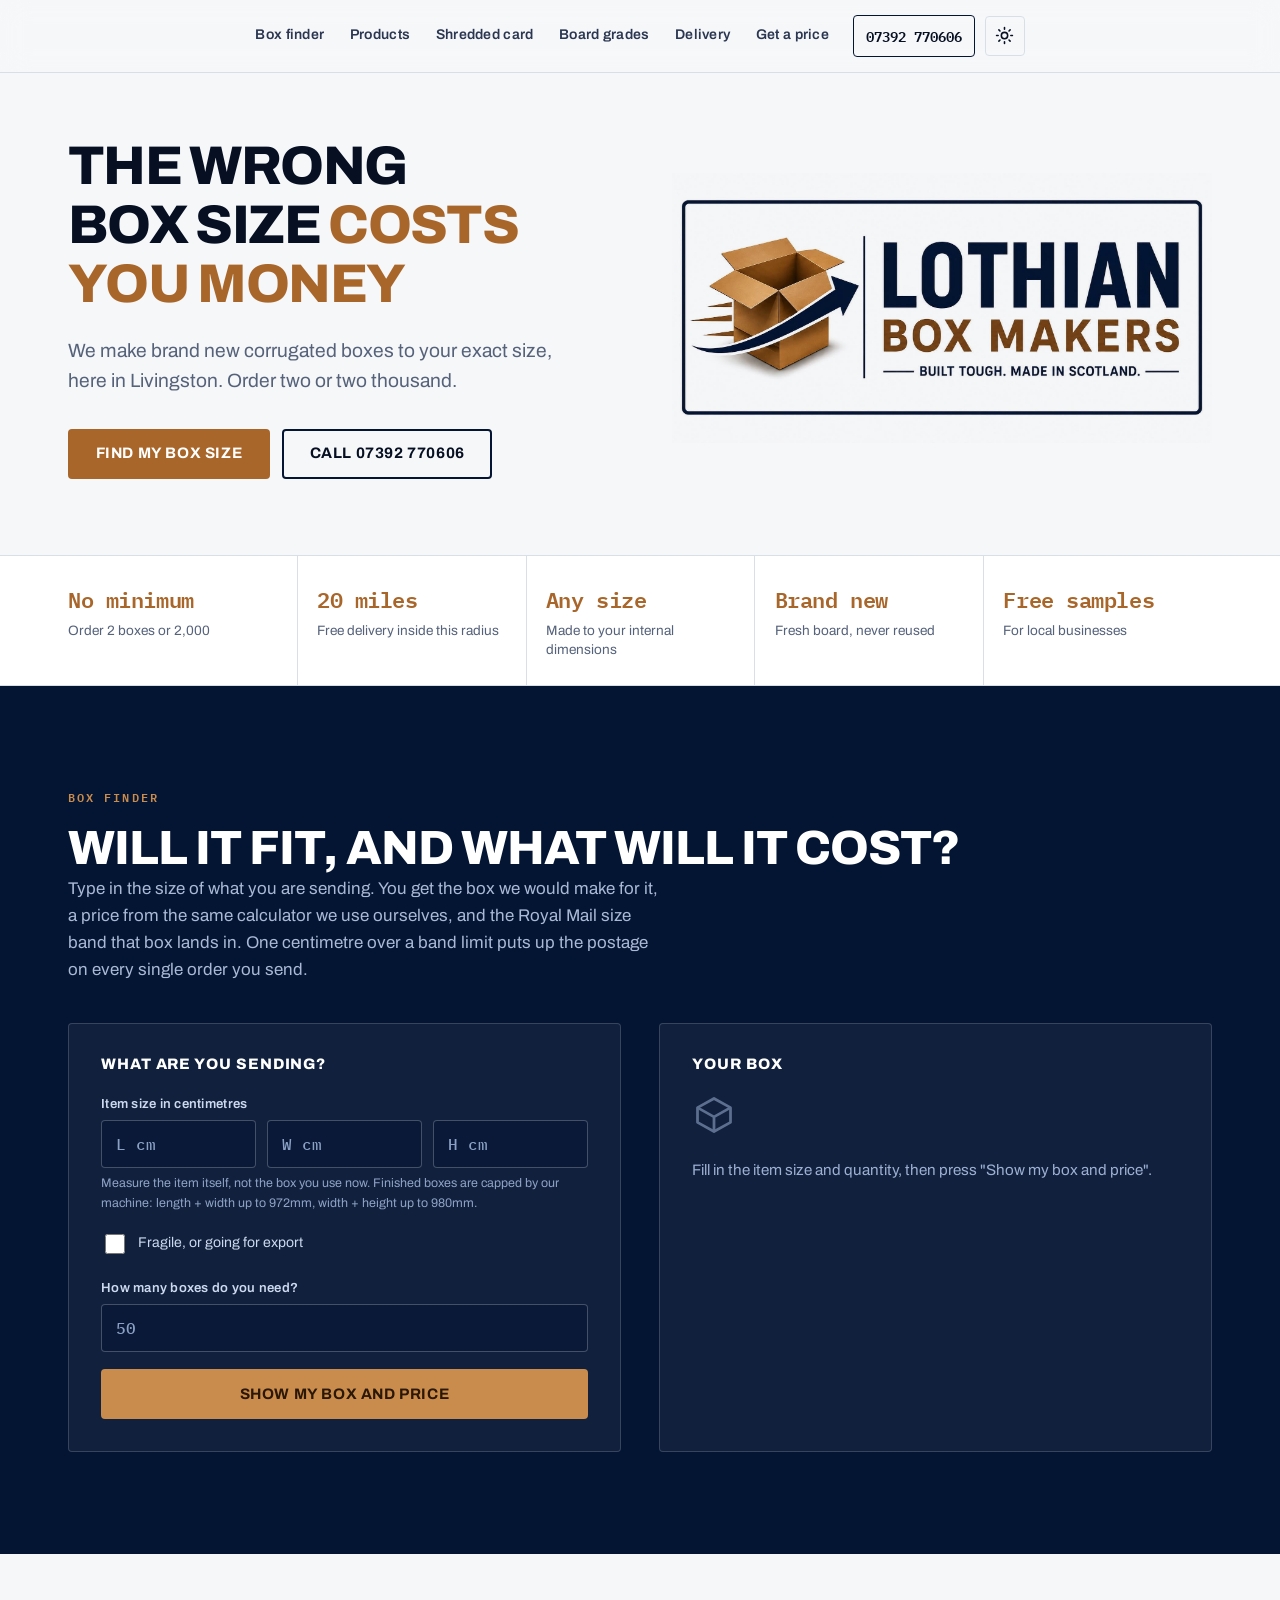
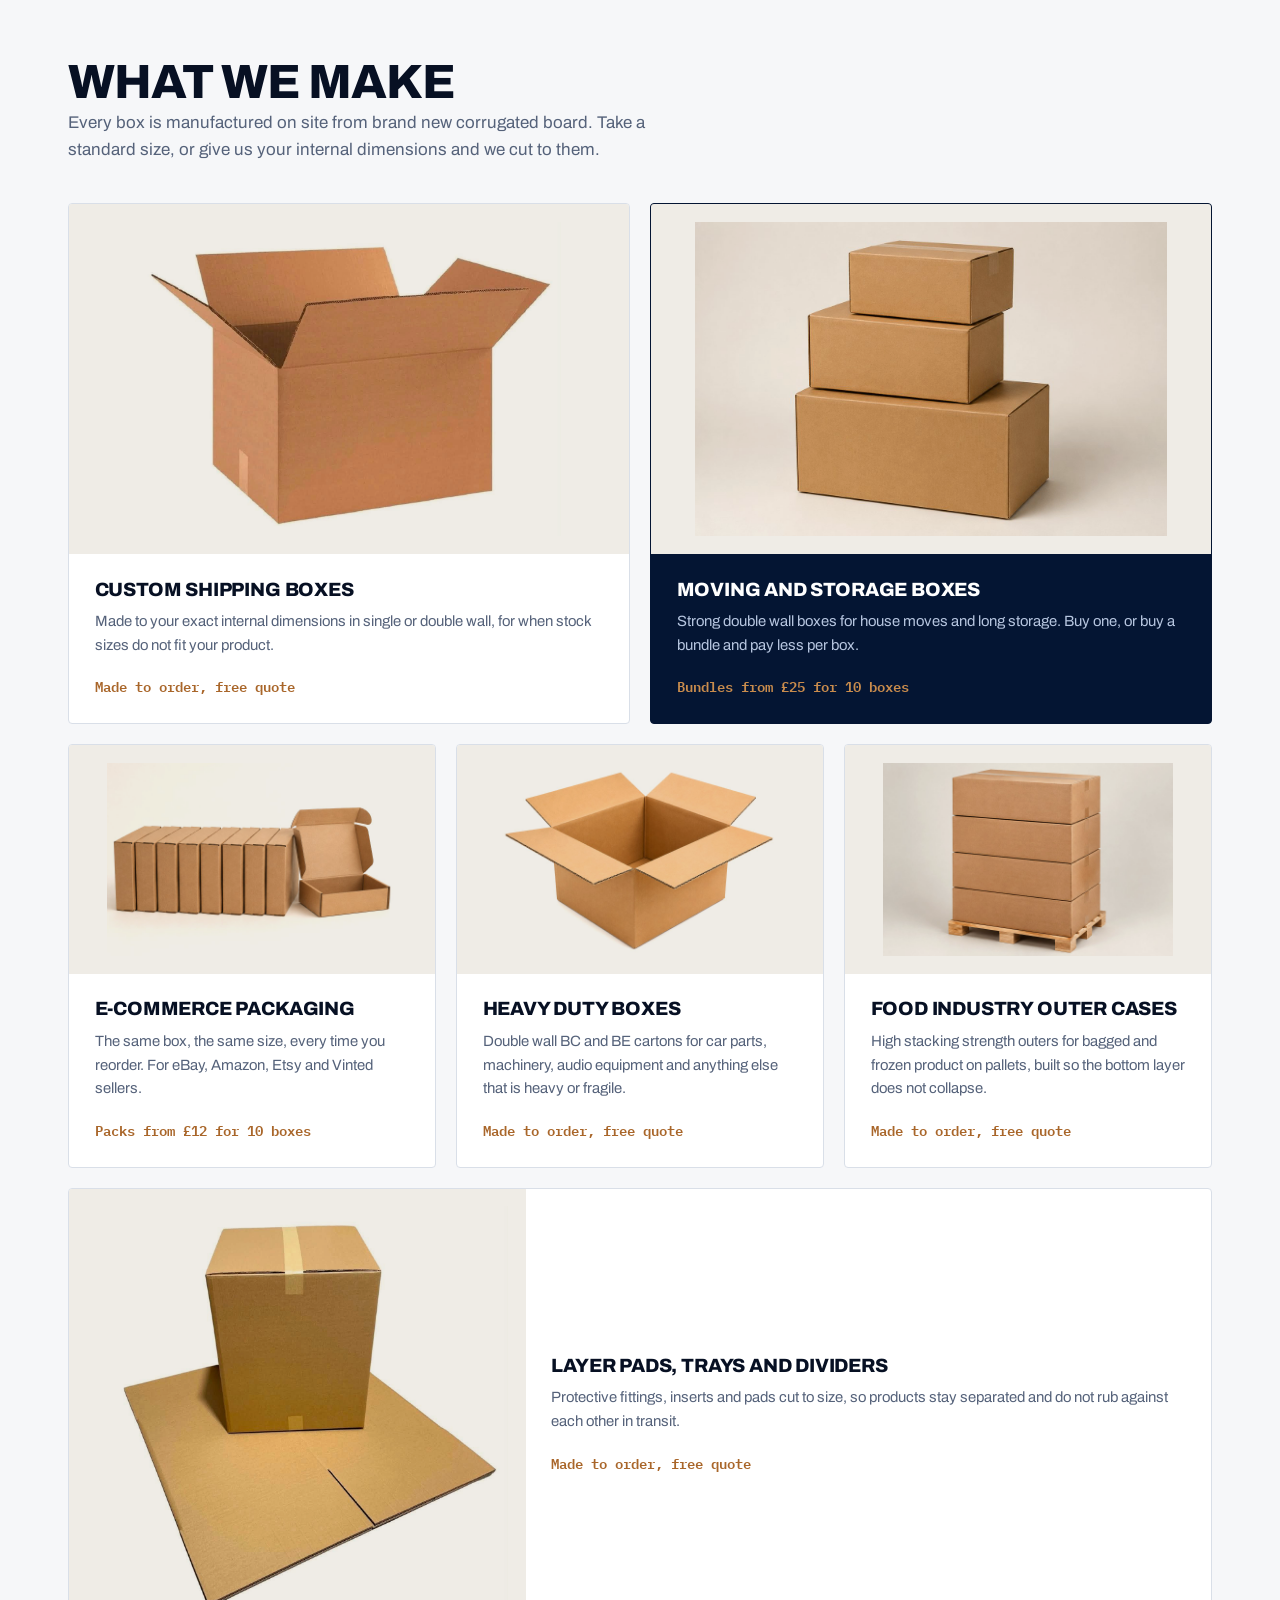
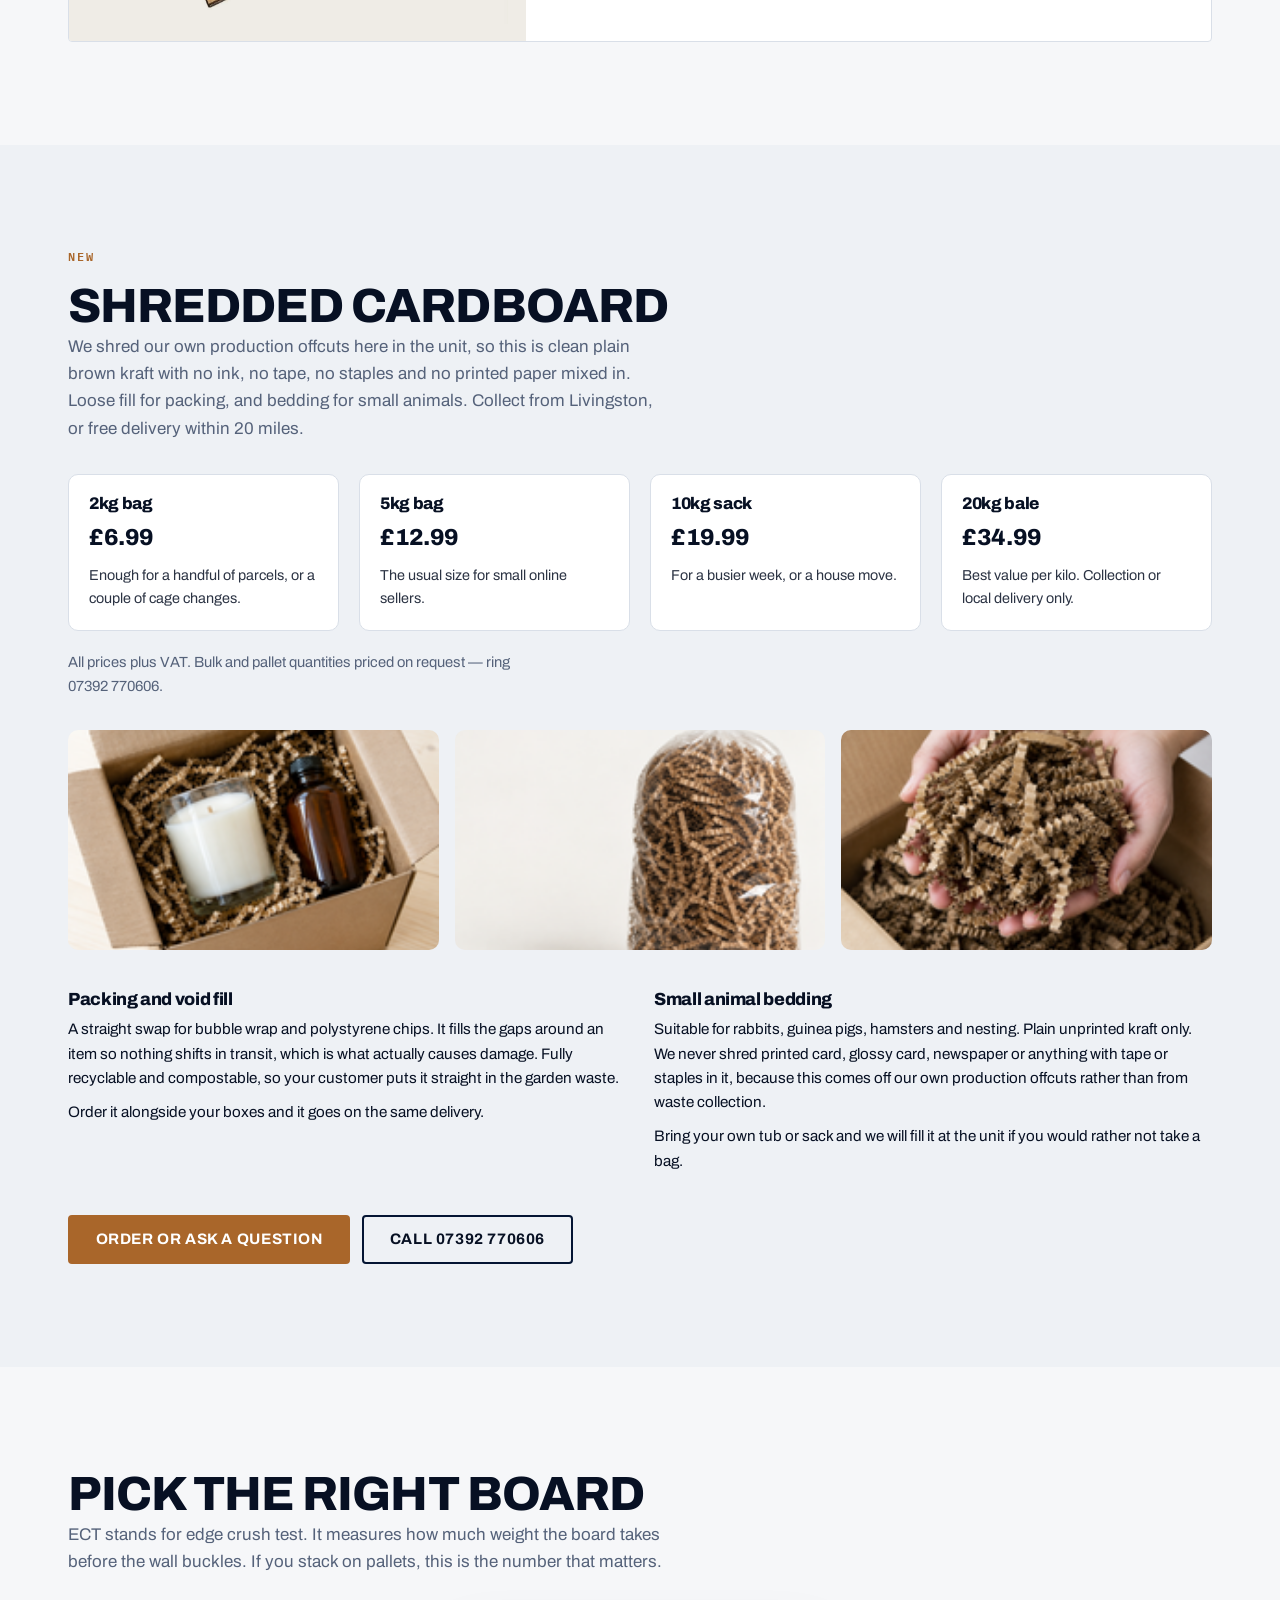
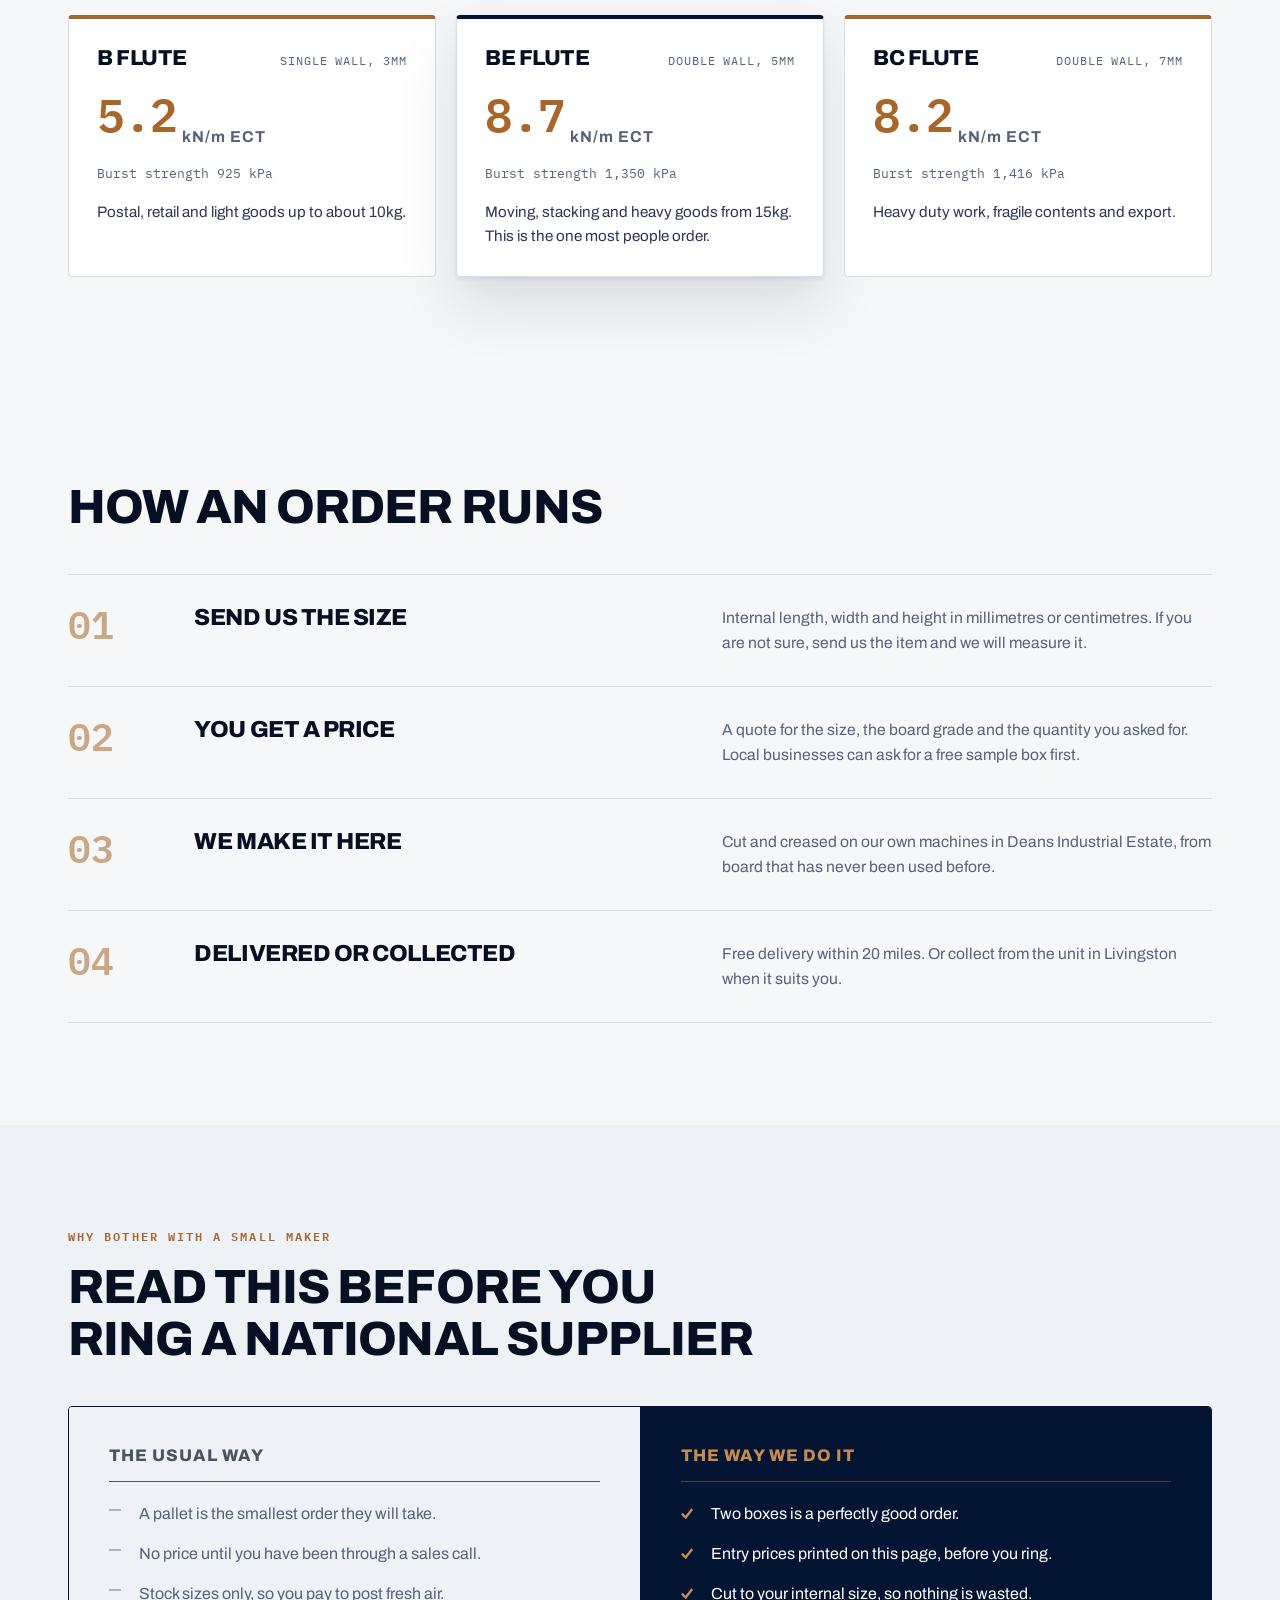
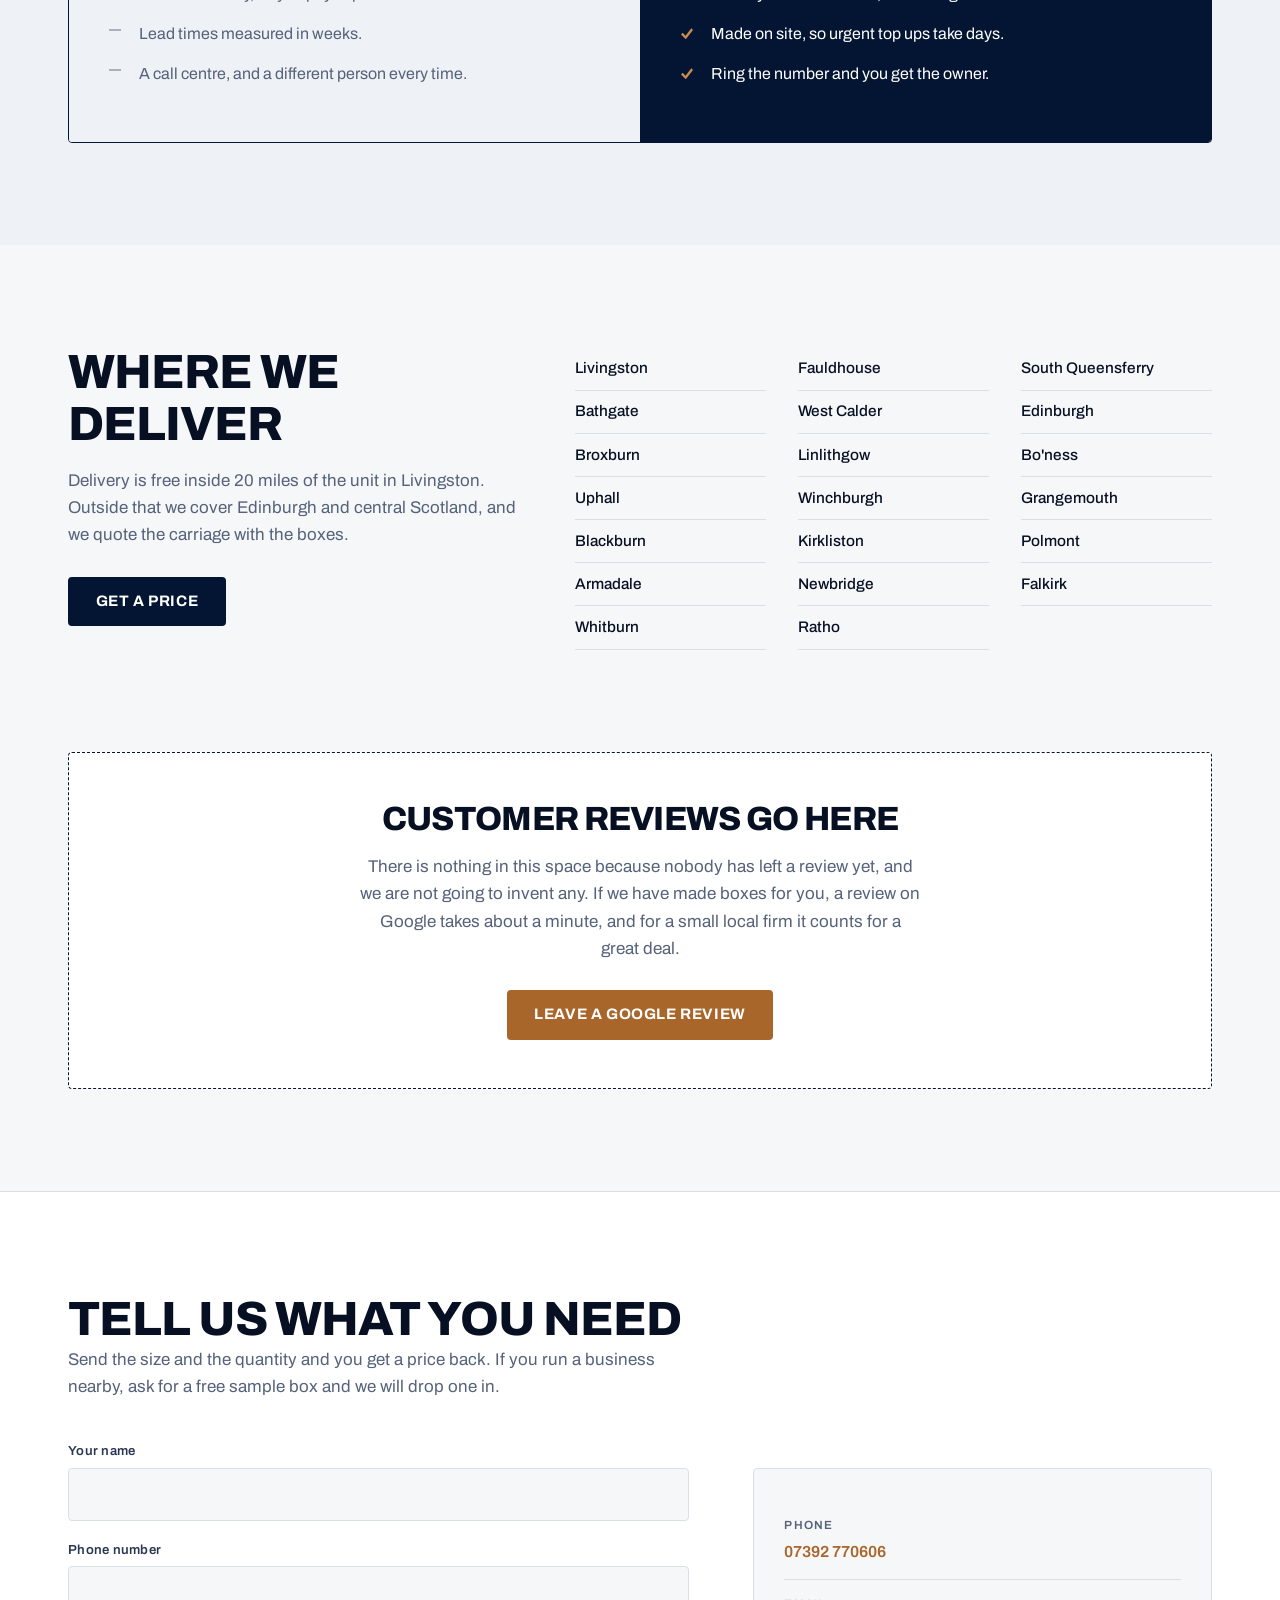
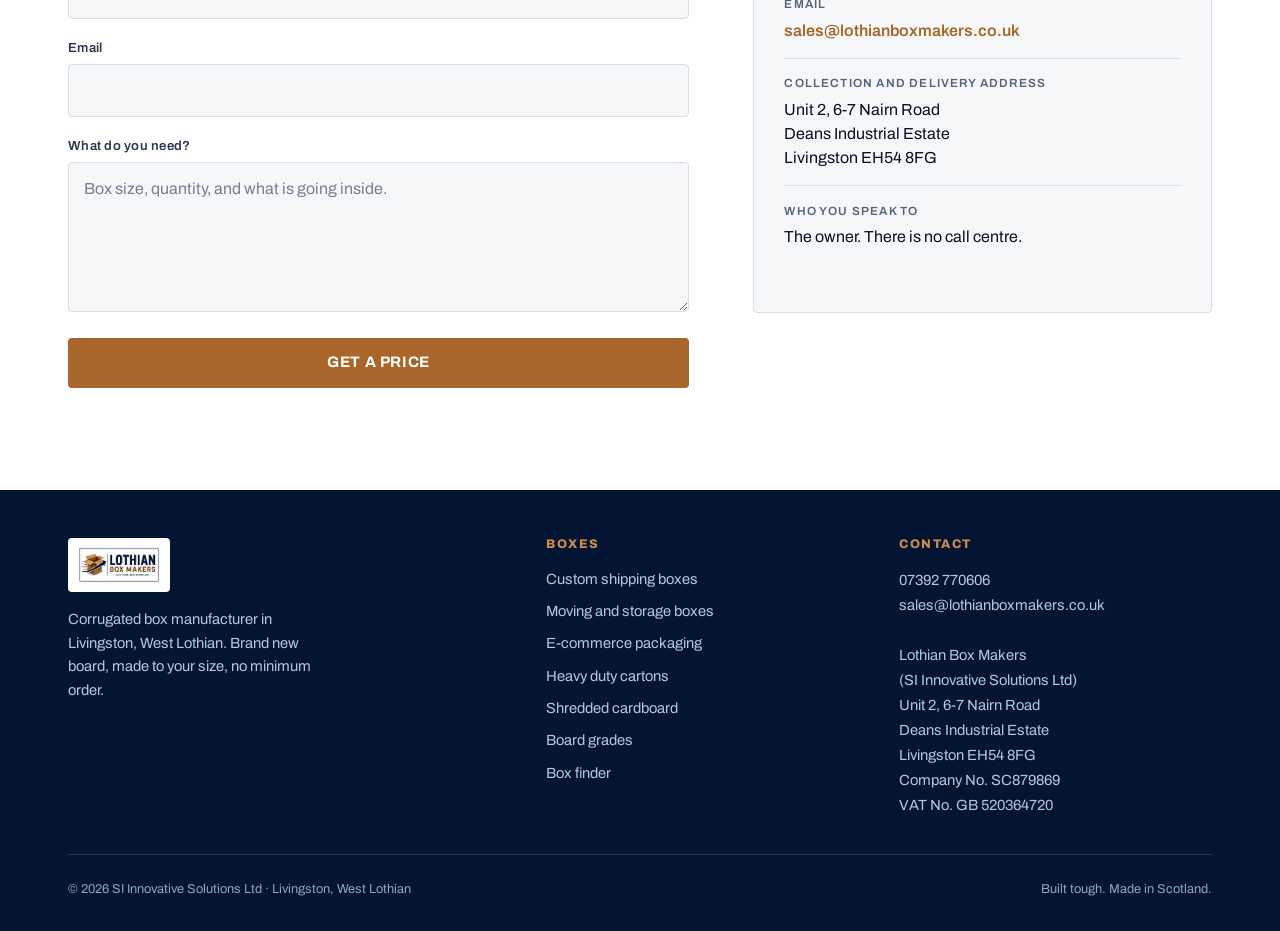
<file: index.html>
<!doctype html>
<html lang="en-GB" data-theme="light">
<head>
<meta charset="utf-8">
<meta name="viewport" content="width=device-width, initial-scale=1">
<title>Cardboard Boxes Made to Your Size | Lothian Box Makers, Livingston</title>
<meta name="description" content="Brand new single and double wall cardboard boxes, manufactured to your exact internal size in Livingston. No minimum order. Free delivery within 20 miles across West Lothian and Edinburgh.">
<link rel="canonical" href="https://lothianboxmakers.co.uk/">
<meta property="og:type" content="website">
<meta property="og:title" content="Cardboard Boxes Made to Your Size | Lothian Box Makers">
<meta property="og:description" content="Brand new corrugated boxes made to your exact internal size in Livingston. Order two boxes or two thousand.">
<meta property="og:url" content="https://lothianboxmakers.co.uk/">
<meta property="og:image" content="https://lothianboxmakers.co.uk/box-size-range.jpg">
<meta property="og:locale" content="en_GB">
<meta name="twitter:card" content="summary_large_image">
<meta name="theme-color" content="#041533">
<link rel="icon" href="logo.jpg">
<link rel="preconnect" href="https://fonts.googleapis.com">
<link rel="preconnect" href="https://fonts.gstatic.com" crossorigin>
<link href="https://fonts.googleapis.com/css2?family=Archivo:wght@400;500;600;700;800;900&family=IBM+Plex+Mono:wght@400;600&display=swap" rel="stylesheet">
<link rel="stylesheet" href="style.css">

<style>
  /* shredded cardboard section. Kept here so style.css is untouched. */
  .fill { display:grid; gap:1.25rem; grid-template-columns:repeat(auto-fit,minmax(200px,1fr)); margin-top:2rem; }
  .fill__card { border:1px solid var(--line,#d8dde5); border-radius:10px; padding:1.25rem; background:var(--surface,#fff); }
  .fill__card h3 { margin:0 0 .35rem; font-size:1.05rem; }
  .fill__price { font-weight:800; font-size:1.45rem; margin:.4rem 0 .5rem; }
  .fill__card p:last-child { margin:0; font-size:.9rem; opacity:.85; }
  .fill__uses { display:grid; gap:1.75rem; grid-template-columns:repeat(auto-fit,minmax(280px,1fr)); margin-top:2.5rem; }
  .fill__use h3 { font-size:1.1rem; margin:0 0 .5rem; }
  .fill__use p { margin:0 0 .6rem; font-size:.95rem; }
  .fill__photos { display:grid; gap:1rem; grid-template-columns:repeat(auto-fit,minmax(220px,1fr)); margin-top:2rem; }
  .fill__photos img { display:block; width:100%; height:220px; object-fit:cover; border-radius:10px; background:var(--surface-2,#eef1f5); }
  @media (max-width:640px) { .fill__price { font-size:1.3rem; } .fill__photos img { height:200px; } }
</style>

<script>
  (function () {
    try {
      var t = localStorage.getItem('lbm-theme');
      if (t === 'dark' || t === 'light') document.documentElement.setAttribute('data-theme', t);
    } catch (e) {}
  })();
</script>
<script type="application/ld+json">
{
  "@context": "https://schema.org",
  "@type": "LocalBusiness",
  "@id": "https://lothianboxmakers.co.uk/#business",
  "name": "Lothian Box Makers",
  "legalName": "SI Innovative Solutions Ltd",
  "url": "https://lothianboxmakers.co.uk/",
  "telephone": "+447392770606",
  "email": "sales@lothianboxmakers.co.uk",
  "image": "https://lothianboxmakers.co.uk/logo.jpg",
  "logo": "https://lothianboxmakers.co.uk/logo.jpg",
  "slogan": "Built Tough. Made in Scotland.",
  "vatID": "GB520364720",
  "address": {
    "@type": "PostalAddress",
    "streetAddress": "Unit 2, 6-7 Nairn Road, Deans Industrial Estate",
    "addressLocality": "Livingston",
    "addressRegion": "West Lothian",
    "postalCode": "EH54 8FG",
    "addressCountry": "GB"
  },
  "areaServed": [
    { "@type": "AdministrativeArea", "name": "West Lothian" },
    { "@type": "City", "name": "Edinburgh" },
    { "@type": "AdministrativeArea", "name": "Central Scotland" }
  ],
  "makesOffer": [
    { "@type": "Offer", "itemOffered": { "@type": "Product", "name": "Custom shipping boxes made to internal size" } },
    { "@type": "Offer", "itemOffered": { "@type": "Product", "name": "Double wall moving and storage boxes" } },
    { "@type": "Offer", "itemOffered": { "@type": "Product", "name": "E-commerce packaging boxes" } },
    { "@type": "Offer", "itemOffered": { "@type": "Product", "name": "Heavy duty double wall cartons" } },
    { "@type": "Offer", "itemOffered": { "@type": "Product", "name": "Food industry outer cases" } },
    { "@type": "Offer", "itemOffered": { "@type": "Product", "name": "Layer pads, trays and dividers" } },
    { "@type": "Offer", "itemOffered": { "@type": "Product", "name": "Shredded cardboard void fill" } },
    { "@type": "Offer", "itemOffered": { "@type": "Product", "name": "Shredded cardboard small animal bedding" } }
  ]
}
</script>
</head>
<body>
<a class="skip" href="#main">Skip to content</a>
<header class="topbar">
  <div class="wrap topbar__in">
    <a class="brand" href="#top" aria-label="Lothian Box Makers, back to top" tabindex="-1">
      <img src="logo.jpg" alt="Lothian Box Makers" width="1774" height="887">
    </a>
    <nav class="nav" id="nav" aria-label="Main">
      <a href="#finder">Box finder</a>
      <a href="#products">Products</a>
      <a href="#voidfill">Shredded card</a>
      <a href="#grades">Board grades</a>
      <a href="#areas">Delivery</a>
      <a href="#contact">Get a price</a>
    </nav>
    <div class="topbar__cta">
      <a class="tel" href="tel:+447392770606">07392 770606</a>
      <button class="icon-btn" id="themeToggle" type="button" aria-label="Switch to dark theme" aria-pressed="false">
        <svg class="i-sun" viewBox="0 0 24 24" fill="none" stroke="currentColor" stroke-width="2" stroke-linecap="round" aria-hidden="true">
          <circle cx="12" cy="12" r="4"/><path d="M12 2v2M12 20v2M4.9 4.9l1.4 1.4M17.7 17.7l1.4 1.4M2 12h2M20 12h2M4.9 19.1l1.4-1.4M17.7 6.3l1.4-1.4"/>
        </svg>
        <svg class="i-moon" viewBox="0 0 24 24" fill="none" stroke="currentColor" stroke-width="2" stroke-linecap="round" stroke-linejoin="round" aria-hidden="true">
          <path d="M21 12.8A9 9 0 1 1 11.2 3a7 7 0 0 0 9.8 9.8Z"/>
        </svg>
      </button>
      <button class="icon-btn" id="navToggle" type="button" aria-label="Open menu" aria-expanded="false" aria-controls="nav">
        <svg viewBox="0 0 24 24" fill="none" stroke="currentColor" stroke-width="2" stroke-linecap="round" aria-hidden="true">
          <path d="M3 6h18M3 12h18M3 18h18"/>
        </svg>
      </button>
    </div>
  </div>
</header>
<main id="main">
  <section class="hero" id="top">
    <div class="wrap hero__in">
      <div>
        <h1>The wrong box size <em>costs you money</em></h1>
        <p class="hero__sub">
          We make brand new corrugated boxes to your exact size, here in Livingston.
          Order two or two thousand.
        </p>
        <div class="hero__acts">
          <a class="btn btn--primary" href="#finder">Find my box size</a>
          <a class="btn btn--ghost" href="tel:+447392770606">Call 07392 770606</a>
        </div>
      </div>
      <div class="hero__media">
        <div class="hero__brand">
          <img src="logo.jpg" alt="Lothian Box Makers. Built tough. Made in Scotland." width="1774" height="887" fetchpriority="high">
        </div>
      </div>
    </div>
  </section>
  <section class="facts" aria-label="What you get">
    <div class="wrap facts__in">
      <div class="fact"><b>No minimum</b><span>Order 2 boxes or 2,000</span></div>
      <div class="fact"><b>20 miles</b><span>Free delivery inside this radius</span></div>
      <div class="fact"><b>Any size</b><span>Made to your internal dimensions</span></div>
      <div class="fact"><b>Brand new</b><span>Fresh board, never reused</span></div>
      <div class="fact"><b>Free samples</b><span>For local businesses</span></div>
    </div>
  </section>
  <section class="finder section" id="finder">
    <div class="wrap">
      <p class="kicker">Box finder</p>
      <h2 class="h-sect">Will it fit, and what will it cost?</h2>
      <p class="lede">
        Type in the size of what you are sending. You get the box we would make for it,
        a price from the same calculator we use ourselves, and the Royal Mail size band
        that box lands in. One centimetre over a band limit puts up the postage on every
        single order you send.
      </p>
      <div class="finder__grid">
        <div class="panel">
          <h3>What are you sending?</h3>
          <form id="finderForm" novalidate>
            <div class="field">
              <label for="fL">Item size in centimetres</label>
              <div class="dims">
                <input type="number" id="fL" min="1" max="200" step="0.1" placeholder="L cm" inputmode="decimal" aria-label="Item length in centimetres">
                <input type="number" id="fW" min="1" max="200" step="0.1" placeholder="W cm" inputmode="decimal" aria-label="Item width in centimetres">
                <input type="number" id="fH" min="1" max="200" step="0.1" placeholder="H cm" inputmode="decimal" aria-label="Item height in centimetres">
              </div>
              <p class="hint">Measure the item itself, not the box you use now. Finished boxes are capped by our machine: length + width up to 972mm, width + height up to 980mm.</p>
            </div>
            <div class="checkline">
              <input type="checkbox" id="fFragile">
              <label for="fFragile">Fragile, or going for export</label>
            </div>
            <div class="field">
              <label for="fQty">How many boxes do you need?</label>
              <input type="number" id="fQty" min="1" max="100000" step="1" placeholder="50" inputmode="numeric" required>
            </div>
            <button class="btn btn--primary btn--wide" type="submit">Show my box and price</button>
          </form>
        </div>
        <div class="panel result" id="result" aria-live="polite">
          <h3>Your box</h3>
          <div id="resultBody">
            <div class="result__empty">
              <svg viewBox="0 0 24 24" fill="none" stroke="currentColor" stroke-width="1.5" stroke-linejoin="round" aria-hidden="true">
                <path d="M21 8 12 3 3 8v8l9 5 9-5V8Z"/><path d="m3 8 9 5 9-5M12 13v8"/>
              </svg>
              <p>Fill in the item size and quantity, then press "Show my box and price".</p>
            </div>
          </div>
        </div>
      </div>
    </div>
  </section>
  <section class="section" id="products">
    <div class="wrap">
      <h2 class="h-sect">What we make</h2>
      <p class="lede">
        Every box is manufactured on site from brand new corrugated board. Take a standard
        size, or give us your internal dimensions and we cut to them.
      </p>
      <div class="bento">
        <article class="tile tile--img tile--wide reveal">
          <div class="tile__plate">
            <img src="box-open.jpg" alt="An open double wall cardboard shipping box" loading="lazy" width="1300" height="960">
          </div>
          <div class="tile__body">
            <h3>Custom shipping boxes</h3>
            <p>Made to your exact internal dimensions in single or double wall, for when stock sizes do not fit your product.</p>
            <p class="price">Made to order, free quote</p>
          </div>
        </article>
        <article class="tile tile--img tile--kraft tile--wide reveal">
          <div class="tile__plate">
            <img src="boxes-moving.jpg" alt="Three double wall cardboard moving boxes stacked, the top one sealed with tape" loading="lazy" width="1200" height="800">
          </div>
          <div class="tile__body">
          <h3>Moving and storage boxes</h3>
          <p>Strong double wall boxes for house moves and long storage. Buy one, or buy a bundle and pay less per box.</p>
          <p class="price">Bundles from &pound;25 for 10 boxes</p>
          </div>
        </article>
        <article class="tile tile--img tile--half reveal">
          <div class="tile__plate">
            <img src="boxes-ecommerce.jpg" alt="A row of identical small cardboard postal boxes with one open, showing a repeatable batch" loading="lazy" width="1200" height="800">
          </div>
          <div class="tile__body">
          <h3>E-commerce packaging</h3>
          <p>The same box, the same size, every time you reorder. For eBay, Amazon, Etsy and Vinted sellers.</p>
          <p class="price">Packs from &pound;12 for 10 boxes</p>
          </div>
        </article>
        <article class="tile tile--img tile--half reveal">
          <div class="tile__plate">
            <img src="box-heavy-duty.jpg" alt="An empty heavy duty double wall cardboard box with all four top flaps open, showing the thick fluted corrugated board on every edge" loading="lazy" width="1200" height="800">
          </div>
          <div class="tile__body">
          <h3>Heavy duty boxes</h3>
          <p>Double wall BC and BE cartons for car parts, machinery, audio equipment and anything else that is heavy or fragile.</p>
          <p class="price">Made to order, free quote</p>
          </div>
        </article>
        <article class="tile tile--img tile--half reveal">
          <div class="tile__plate">
            <img src="boxes-outer-cases.jpg" alt="Large cardboard outer cases stacked four high on a wooden pallet" loading="lazy" width="1200" height="800">
          </div>
          <div class="tile__body">
          <h3>Food industry outer cases</h3>
          <p>High stacking strength outers for bagged and frozen product on pallets, built so the bottom layer does not collapse.</p>
          <p class="price">Made to order, free quote</p>
          </div>
        </article>
        <article class="tile tile--img tile--split tile--full reveal">
          <div class="tile__plate">
            <img src="box-flatpack.jpg" alt="A flat cardboard layer pad cut to size, with an assembled box standing on it" loading="lazy" width="1300" height="1290">
          </div>
          <div class="tile__body">
            <h3>Layer pads, trays and dividers</h3>
            <p>Protective fittings, inserts and pads cut to size, so products stay separated and do not rub against each other in transit.</p>
            <p class="price">Made to order, free quote</p>
          </div>
        </article>
      </div>
    </div>
  </section>

  <!-- ====================================== shredded cardboard -->
  <section class="section" id="voidfill" style="background: var(--surface-2);">
    <div class="wrap">
      <p class="kicker">New</p>
      <h2 class="h-sect">Shredded cardboard</h2>
      <p class="lede">
        We shred our own production offcuts here in the unit, so this is clean plain
        brown kraft with no ink, no tape, no staples and no printed paper mixed in.
        Loose fill for packing, and bedding for small animals. Collect from Livingston,
        or free delivery within 20 miles.
      </p>

      <div class="fill">
        <div class="fill__card">
          <h3>2kg bag</h3>
          <p class="fill__price">&pound;6.99</p>
          <p>Enough for a handful of parcels, or a couple of cage changes.</p>
        </div>
        <div class="fill__card">
          <h3>5kg bag</h3>
          <p class="fill__price">&pound;12.99</p>
          <p>The usual size for small online sellers.</p>
        </div>
        <div class="fill__card">
          <h3>10kg sack</h3>
          <p class="fill__price">&pound;19.99</p>
          <p>For a busier week, or a house move.</p>
        </div>
        <div class="fill__card">
          <h3>20kg bale</h3>
          <p class="fill__price">&pound;34.99</p>
          <p>Best value per kilo. Collection or local delivery only.</p>
        </div>
      </div>

      <p class="lede" style="margin-top:1.25rem; font-size:.92rem;">
        All prices plus VAT. Bulk and pallet quantities priced on request &mdash;
        ring 07392 770606.
      </p>

      <div class="fill__photos">
        <img src="shredded-1.jpg" alt="Loose shredded brown kraft cardboard packing material" loading="lazy">
        <img src="shredded-2.jpg" alt="Shredded cardboard bagged and ready to collect" loading="lazy">
        <img src="shredded-3.jpg" alt="Close up of plain unprinted shredded kraft cardboard" loading="lazy">
      </div>

      <div class="fill__uses">
        <div class="fill__use">
          <h3>Packing and void fill</h3>
          <p>
            A straight swap for bubble wrap and polystyrene chips. It fills the gaps
            around an item so nothing shifts in transit, which is what actually causes
            damage. Fully recyclable and compostable, so your customer puts it straight
            in the garden waste.
          </p>
          <p>Order it alongside your boxes and it goes on the same delivery.</p>
        </div>
        <div class="fill__use">
          <h3>Small animal bedding</h3>
          <p>
            Suitable for rabbits, guinea pigs, hamsters and nesting. Plain unprinted
            kraft only. We never shred printed card, glossy card, newspaper or anything
            with tape or staples in it, because this comes off our own production
            offcuts rather than from waste collection.
          </p>
          <p>
            Bring your own tub or sack and we will fill it at the unit if you would
            rather not take a bag.
          </p>
        </div>
      </div>

      <div style="margin-top:2rem">
        <a class="btn btn--primary" href="#contact">Order or ask a question</a>
        <a class="btn btn--ghost" href="tel:+447392770606" style="margin-left:.5rem">Call 07392 770606</a>
      </div>
    </div>
  </section>
  <!-- ================================== end shredded cardboard -->

  <section class="section" id="grades">
    <div class="wrap">
      <h2 class="h-sect">Pick the right board</h2>
      <p class="lede">
        ECT stands for edge crush test. It measures how much weight the board takes before
        the wall buckles. If you stack on pallets, this is the number that matters.
      </p>
      <div class="grades">
        <article class="grade">
          <div class="grade__name">
            <h3>B Flute</h3>
            <span>Single wall, 3mm</span>
          </div>
          <p class="grade__big mono">5.2<sub>kN/m ECT</sub></p>
          <p class="grade__meta">Burst strength 925 kPa</p>
          <p class="grade__use">Postal, retail and light goods up to about 10kg.</p>
        </article>
        <article class="grade grade--best">
          <div class="grade__name">
            <h3>BE Flute</h3>
            <span>Double wall, 5mm</span>
          </div>
          <p class="grade__big mono">8.7<sub>kN/m ECT</sub></p>
          <p class="grade__meta">Burst strength 1,350 kPa</p>
          <p class="grade__use">Moving, stacking and heavy goods from 15kg. This is the one most people order.</p>
        </article>
        <article class="grade">
          <div class="grade__name">
            <h3>BC Flute</h3>
            <span>Double wall, 7mm</span>
          </div>
          <p class="grade__big mono">8.2<sub>kN/m ECT</sub></p>
          <p class="grade__meta">Burst strength 1,416 kPa</p>
          <p class="grade__use">Heavy duty work, fragile contents and export.</p>
        </article>
      </div>
    </div>
  </section>
  <section class="section">
    <div class="wrap">
      <h2 class="h-sect">How an order runs</h2>
      <div class="steps">
        <div class="step reveal">
          <span class="step__n mono">01</span>
          <h3>Send us the size</h3>
          <p>Internal length, width and height in millimetres or centimetres. If you are not sure, send us the item and we will measure it.</p>
        </div>
        <div class="step reveal">
          <span class="step__n mono">02</span>
          <h3>You get a price</h3>
          <p>A quote for the size, the board grade and the quantity you asked for. Local businesses can ask for a free sample box first.</p>
        </div>
        <div class="step reveal">
          <span class="step__n mono">03</span>
          <h3>We make it here</h3>
          <p>Cut and creased on our own machines in Deans Industrial Estate, from board that has never been used before.</p>
        </div>
        <div class="step reveal">
          <span class="step__n mono">04</span>
          <h3>Delivered or collected</h3>
          <p>Free delivery within 20 miles. Or collect from the unit in Livingston when it suits you.</p>
        </div>
      </div>
    </div>
  </section>
  <section class="section" style="background: var(--surface-2);">
    <div class="wrap">
      <p class="kicker">Why bother with a small maker</p>
      <h2 class="h-sect">Read this before you ring a national supplier</h2>
      <div class="versus">
        <div class="vs-col vs-col--them">
          <h3>The usual way</h3>
          <ul class="vs-list">
            <li>A pallet is the smallest order they will take.</li>
            <li>No price until you have been through a sales call.</li>
            <li>Stock sizes only, so you pay to post fresh air.</li>
            <li>Lead times measured in weeks.</li>
            <li>A call centre, and a different person every time.</li>
          </ul>
        </div>
        <div class="vs-col vs-col--us">
          <h3>The way we do it</h3>
          <ul class="vs-list">
            <li>Two boxes is a perfectly good order.</li>
            <li>Entry prices printed on this page, before you ring.</li>
            <li>Cut to your internal size, so nothing is wasted.</li>
            <li>Made on site, so urgent top ups take days.</li>
            <li>Ring the number and you get the owner.</li>
          </ul>
        </div>
      </div>
    </div>
  </section>
  <section class="section" id="areas">
    <div class="wrap areas__grid">
      <div>
        <h2 class="h-sect">Where we deliver</h2>
        <p class="lede" style="margin-top:1rem">
          Delivery is free inside 20 miles of the unit in Livingston. Outside that we cover
          Edinburgh and central Scotland, and we quote the carriage with the boxes.
        </p>
        <a class="btn btn--navy" href="#contact" style="margin-top:1.75rem">Get a price</a>
      </div>
      <ul class="towns">
        <li>Livingston</li>
        <li>Bathgate</li>
        <li>Broxburn</li>
        <li>Uphall</li>
        <li>Blackburn</li>
        <li>Armadale</li>
        <li>Whitburn</li>
        <li>Fauldhouse</li>
        <li>West Calder</li>
        <li>Linlithgow</li>
        <li>Winchburgh</li>
        <li>Kirkliston</li>
        <li>Newbridge</li>
        <li>Ratho</li>
        <li>South Queensferry</li>
        <li>Edinburgh</li>
        <li>Bo'ness</li>
        <li>Grangemouth</li>
        <li>Polmont</li>
        <li>Falkirk</li>
      </ul>
    </div>
  </section>
  <section class="section" style="padding-top:0">
    <div class="wrap">
      <div class="proof">
        <h2>Customer reviews go here</h2>
        <p>
          There is nothing in this space because nobody has left a review yet, and we are not
          going to invent any. If we have made boxes for you, a review on Google takes about a
          minute, and for a small local firm it counts for a great deal.
        </p>
        <a class="btn btn--primary" href="https://search.google.com/local/writereview?placeid=ChIJXxVkd_9KBAkRyMq_e_T3Wdo" target="_blank" rel="noopener">Leave a Google review</a>
      </div>
    </div>
  </section>
  <section class="contact section" id="contact">
    <div class="wrap">
      <h2 class="h-sect">Tell us what you need</h2>
      <p class="lede">
        Send the size and the quantity and you get a price back. If you run a business
        nearby, ask for a free sample box and we will drop one in.
      </p>
      <div class="contact__grid">
        <form class="form" id="quoteForm" novalidate>
          <input type="hidden" name="access_key" value="37ad2630-d7f7-4998-bb95-dff21830597c">
          <input type="hidden" name="subject" value="New box quote request from lothianboxmakers.co.uk">
          <input type="hidden" name="from_name" value="Lothian Box Makers website">
          <input type="checkbox" class="honey" name="botcheck" tabindex="-1" autocomplete="off" aria-hidden="true">
          <div class="field">
            <label for="qName">Your name</label>
            <input type="text" id="qName" name="name" required autocomplete="name">
          </div>
          <div class="field">
            <label for="qPhone">Phone number</label>
            <input type="tel" id="qPhone" name="phone" required autocomplete="tel">
          </div>
          <div class="field">
            <label for="qEmail">Email</label>
            <input type="email" id="qEmail" name="email" required autocomplete="email">
          </div>
          <div class="field">
            <label for="qMsg">What do you need?</label>
            <textarea id="qMsg" name="message" required placeholder="Box size, quantity, and what is going inside."></textarea>
          </div>
          <button class="btn btn--primary btn--wide" type="submit" id="quoteBtn">Get a price</button>
          <p class="form__msg" id="formMsg" role="status"></p>
        </form>
        <div class="card-info">
          <dl>
            <div class="info-row">
              <dt>Phone</dt>
              <dd><a href="tel:+447392770606">07392 770606</a></dd>
            </div>
            <div class="info-row">
              <dt>Email</dt>
              <dd><a href="mailto:sales@lothianboxmakers.co.uk">sales@lothianboxmakers.co.uk</a></dd>
            </div>
            <div class="info-row">
              <dt>Collection and delivery address</dt>
              <dd>
                <address>
                  Unit 2, 6-7 Nairn Road<br>
                  Deans Industrial Estate<br>
                  Livingston EH54 8FG
                </address>
              </dd>
            </div>
            <div class="info-row">
              <dt>Who you speak to</dt>
              <dd>The owner. There is no call centre.</dd>
            </div>
          </dl>
        </div>
      </div>
    </div>
  </section>
</main>
<footer class="footer">
  <div class="wrap">
    <div class="footer__top">
      <div>
        <img class="footer__logo" src="logo.jpg" alt="Lothian Box Makers" width="420" height="176" loading="lazy">
        <p style="margin-top:1rem; max-width:34ch; font-size:.92rem;">
          Corrugated box manufacturer in Livingston, West Lothian. Brand new board, made to
          your size, no minimum order.
        </p>
      </div>
      <div>
        <h4>Boxes</h4>
        <ul>
          <li><a href="#products">Custom shipping boxes</a></li>
          <li><a href="#products">Moving and storage boxes</a></li>
          <li><a href="#products">E-commerce packaging</a></li>
          <li><a href="#products">Heavy duty cartons</a></li>
          <li><a href="#voidfill">Shredded cardboard</a></li>
          <li><a href="#grades">Board grades</a></li>
          <li><a href="#finder">Box finder</a></li>
        </ul>
      </div>
      <div>
        <h4>Contact</h4>
        <address>
          <a href="tel:+447392770606">07392 770606</a><br>
          <a href="mailto:sales@lothianboxmakers.co.uk">sales@lothianboxmakers.co.uk</a><br><br>
          Lothian Box Makers<br>
          (SI Innovative Solutions Ltd)<br>
          Unit 2, 6-7 Nairn Road<br>
          Deans Industrial Estate<br>
          Livingston EH54 8FG<br>
          Company No. SC879869<br>
          VAT No. GB 520364720
        </address>
      </div>
    </div>
    <div class="footer__bot">
      <span>&copy; 2026 SI Innovative Solutions Ltd &middot; Livingston, West Lothian</span>
      <span>Built tough. Made in Scotland.</span>
    </div>
  </div>
</footer>
<div class="callbar">
  <a class="btn btn--ghost" href="tel:+447392770606">Call</a>
  <a class="btn btn--primary" href="#contact">Get a price</a>
</div>
<script src="main.js"></script>
</body>
</html>
</file>
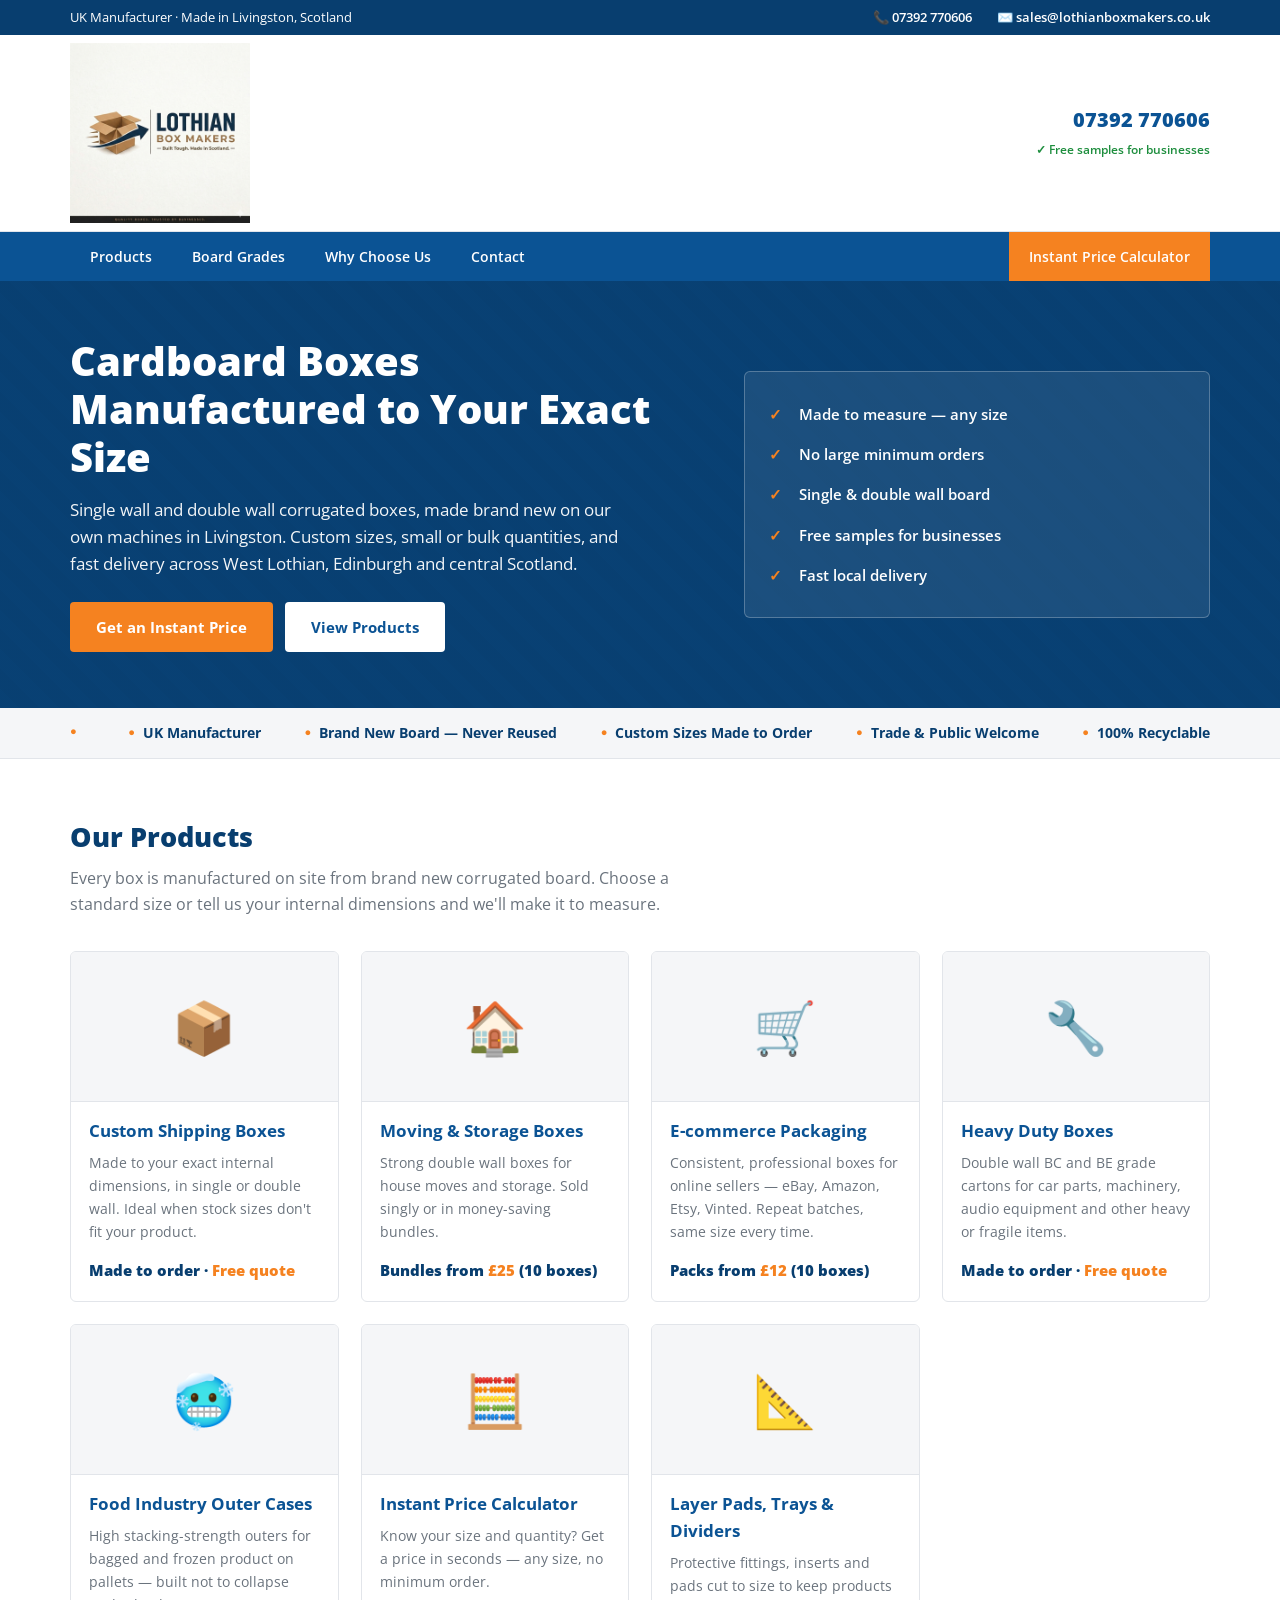
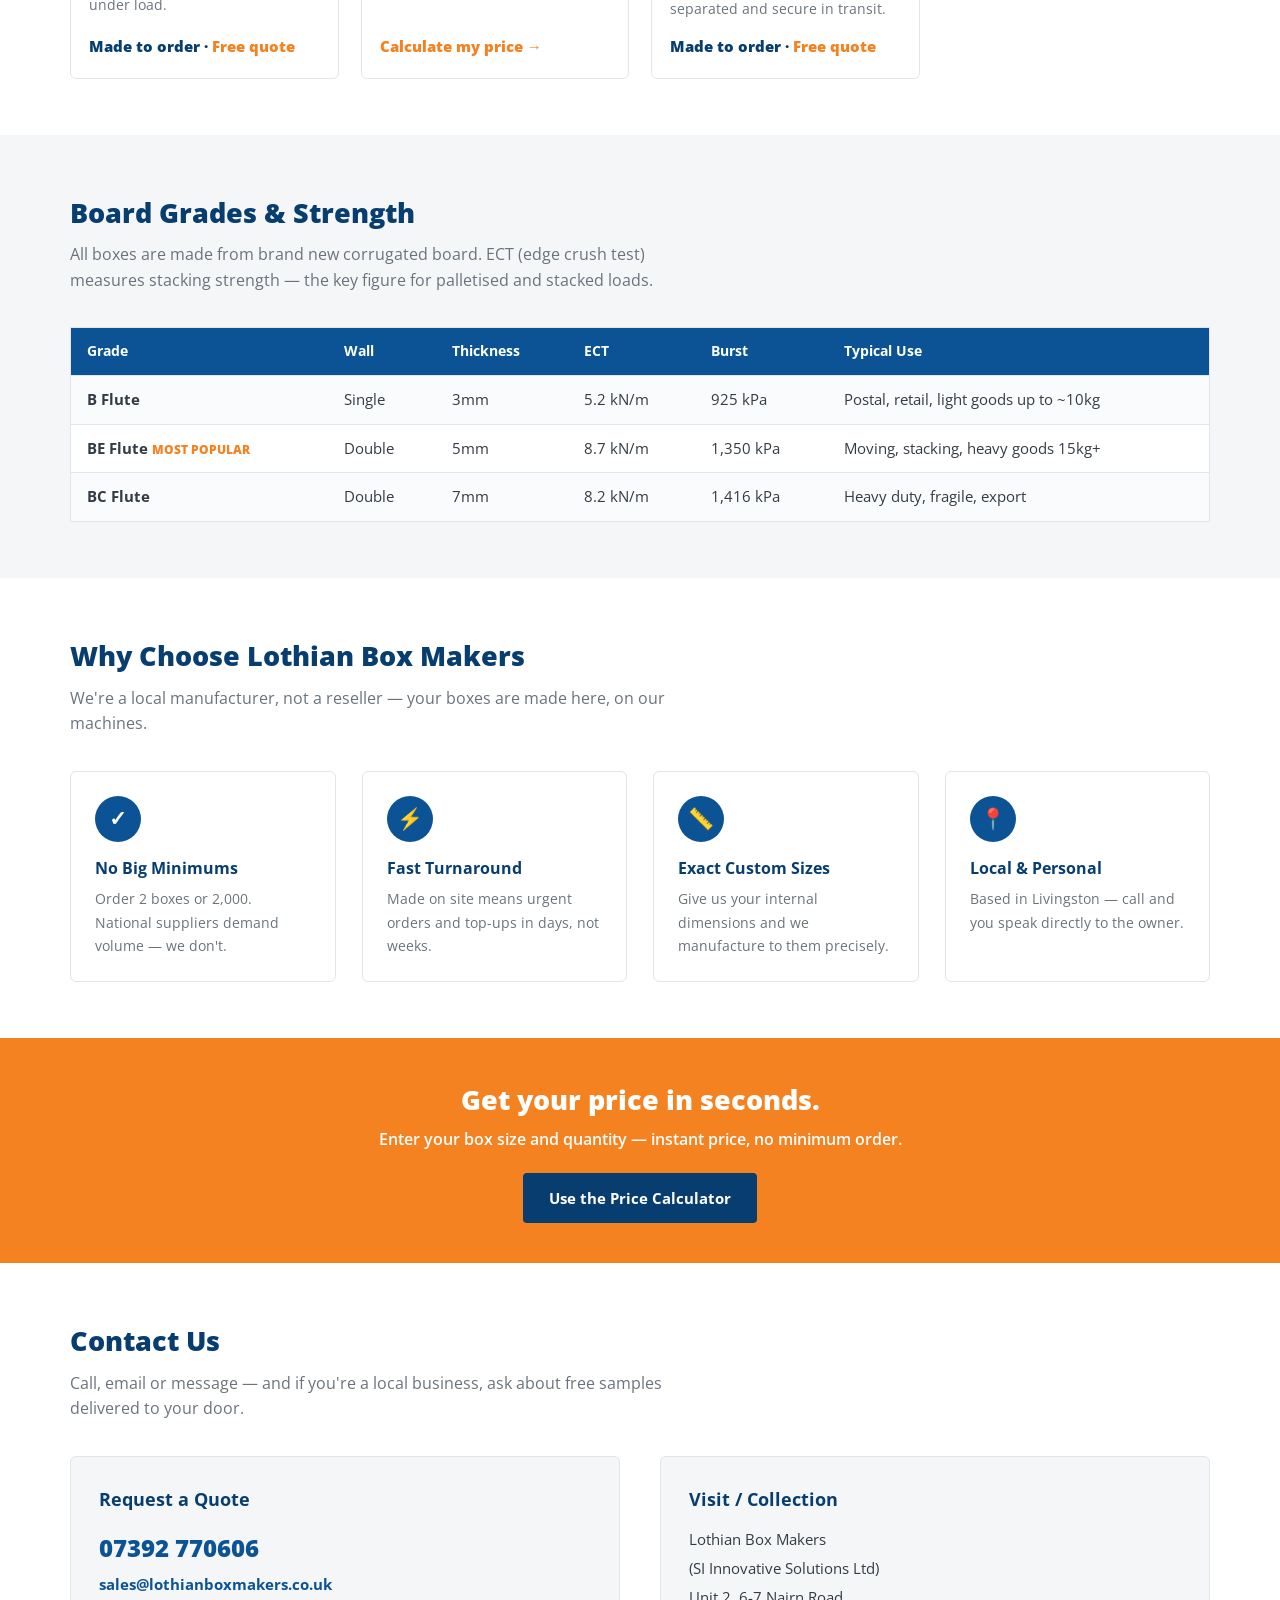
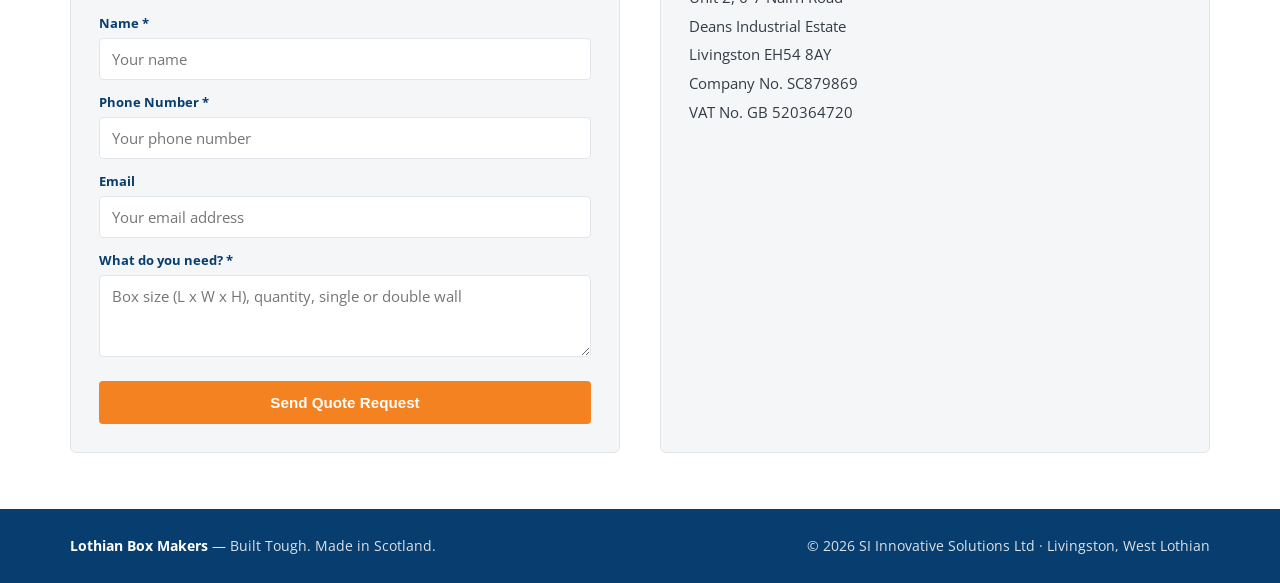
<file: index,html.html>
<!DOCTYPE html>
<html lang="en">
<head>
<meta charset="UTF-8">
<meta name="viewport" content="width=device-width, initial-scale=1.0">
<title>Lothian Box Makers | Cardboard Boxes Manufacturer Livingston, Scotland</title>
<meta name="description" content="UK manufacturer of single wall and double wall cardboard boxes. Custom sizes, moving boxes, e-commerce packaging. Made in Livingston. Free samples & fast local delivery.">
<link rel="canonical" href="https://lothianboxmakers.co.uk/">
<meta property="og:title" content="Lothian Box Makers | Cardboard Boxes Made in Livingston">
<meta property="og:description" content="UK manufacturer of single and double wall cardboard boxes. Custom sizes, moving bundles, free samples, fast local delivery across West Lothian & Edinburgh.">
<meta property="og:type" content="website">
<meta property="og:url" content="https://lothianboxmakers.co.uk/">
<meta property="og:locale" content="en_GB">
<script type="application/ld+json">
{
  "@context": "https://schema.org",
  "@type": "LocalBusiness",
  "name": "Lothian Box Makers",
  "legalName": "SI Innovative Solutions Ltd",
  "description": "Manufacturer of single wall and double wall corrugated cardboard boxes. Custom sizes, moving boxes, e-commerce packaging.",
  "url": "https://lothianboxmakers.co.uk",
  "telephone": "+447392770606",
  "email": "sales@lothianboxmakers.co.uk",
  "vatID": "GB520364720",
  "address": {
    "@type": "PostalAddress",
    "streetAddress": "Unit 2, 6-7 Nairn Road, Deans Industrial Estate",
    "addressLocality": "Livingston",
    "addressRegion": "West Lothian",
    "postalCode": "EH54 8AY",
    "addressCountry": "GB"
  },
  "areaServed": ["Livingston","West Lothian","Edinburgh","Bathgate","Broxburn","Whitburn","Central Scotland"],
  "priceRange": "£"
}
</script>
<link rel="preconnect" href="https://fonts.googleapis.com">
<link href="https://fonts.googleapis.com/css2?family=Open+Sans:wght@400;600;700;800&display=swap" rel="stylesheet">
<style>
:root{
  --blue:#0B5394;        /* corporate packaging blue */
  --blue-dark:#083E6F;
  --orange:#F58220;      /* industry CTA orange */
  --orange-dark:#D96D0F;
  --grey-bg:#F5F6F8;
  --line:#E2E5EA;
  --text:#333B44;
  --muted:#6A737D;
  --white:#FFFFFF;
  --green:#1E8E3E;
}
*{margin:0;padding:0;box-sizing:border-box}
body{font-family:'Open Sans',Arial,sans-serif;color:var(--text);background:var(--white);line-height:1.6;font-size:16px}
a{text-decoration:none;color:inherit}
img{max-width:100%}
.wrap{max-width:1180px;margin:0 auto;padding:0 20px}

/* top utility bar */
.topbar{background:var(--blue-dark);color:#fff;font-size:.82rem}
.topbar .wrap{display:flex;justify-content:space-between;align-items:center;padding:7px 20px}
.topbar a{color:#fff;font-weight:600}
.topbar .right span{margin-left:22px}
@media(max-width:640px){.topbar .left{display:none}.topbar .wrap{justify-content:center}}

/* header */
header.site{background:var(--white);border-bottom:1px solid var(--line)}
header.site .wrap{display:flex;align-items:center;justify-content:space-between;padding:8px 20px}
.logo-wrap{display:flex;align-items:center}
.logo-img{height:180px;width:auto;display:block}
@media(max-width:640px){.logo-img{height:120px}}
.logo{font-weight:800;font-size:1.35rem;color:var(--blue);letter-spacing:-.01em}
.logo span{color:var(--orange)}
.logo small{display:block;font-size:.68rem;font-weight:600;color:var(--muted);letter-spacing:.08em;text-transform:uppercase}
.head-contact{text-align:right}
.head-contact .phone{display:block;font-weight:800;font-size:1.25rem;color:var(--blue)}
.head-contact .note{font-size:.78rem;color:var(--green);font-weight:600}

/* nav */
nav.main{background:var(--blue)}
nav.main ul{display:flex;list-style:none;max-width:1180px;margin:0 auto;padding:0 20px}
nav.main a{display:block;color:#fff;font-weight:600;font-size:.9rem;padding:13px 20px}
nav.main a:hover{background:var(--blue-dark)}
nav.main .cta{background:var(--orange);margin-left:auto}
nav.main .cta:hover{background:var(--orange-dark)}
@media(max-width:760px){nav.main ul{flex-wrap:wrap}nav.main .cta{margin-left:0}}

/* hero banner */
.hero{background:linear-gradient(rgba(8,62,111,.88),rgba(8,62,111,.88)),
  repeating-linear-gradient(45deg,#0B5394 0 14px,#0A4A85 14px 28px);color:#fff;padding:56px 0}
.hero .wrap{display:grid;grid-template-columns:1.15fr .85fr;gap:44px;align-items:center}
@media(max-width:860px){.hero .wrap{grid-template-columns:1fr}}
.hero h1{font-size:clamp(1.7rem,3.6vw,2.5rem);font-weight:800;line-height:1.2}
.hero p{margin:16px 0 24px;font-size:1.05rem;opacity:.95;max-width:56ch}
.hero .btns{display:flex;gap:12px;flex-wrap:wrap}
.btn{display:inline-block;font-weight:700;padding:13px 26px;border-radius:4px;font-size:.95rem}
.btn.orange{background:var(--orange);color:#fff}
.btn.orange:hover{background:var(--orange-dark)}
.btn.white{background:#fff;color:var(--blue)}
.btn.white:hover{background:#E9EEF5}
.hero-points{background:rgba(255,255,255,.08);border:1px solid rgba(255,255,255,.25);border-radius:6px;padding:22px 24px}
.hero-points li{list-style:none;padding:8px 0 8px 30px;position:relative;font-weight:600;font-size:.95rem}
.hero-points li::before{content:"✓";position:absolute;left:0;color:var(--orange);font-weight:800}

/* trust strip */
.trust{background:var(--grey-bg);border-bottom:1px solid var(--line)}
.trust .wrap{display:flex;justify-content:space-between;flex-wrap:wrap;gap:10px;padding:14px 20px;font-size:.85rem;font-weight:700;color:var(--blue-dark)}
.trust div::before{content:"●";color:var(--orange);margin-right:8px;font-size:.7rem;vertical-align:2px}

/* section base */
section{padding:56px 0}
h2{color:var(--blue-dark);font-size:1.7rem;font-weight:800;margin-bottom:8px}
.sub{color:var(--muted);margin-bottom:34px;max-width:70ch}

/* product category cards */
.cards{display:grid;grid-template-columns:repeat(auto-fill,minmax(265px,1fr));gap:22px}
.card{border:1px solid var(--line);border-radius:6px;overflow:hidden;background:#fff;display:flex;flex-direction:column;transition:box-shadow .15s}
.card:hover{box-shadow:0 6px 18px rgba(11,83,148,.13)}
.card .pic{height:150px;display:flex;align-items:center;justify-content:center;font-size:3.2rem;background:var(--grey-bg);border-bottom:1px solid var(--line)}
.card h3{font-size:1.05rem;color:var(--blue);padding:16px 18px 6px}
.card p{font-size:.9rem;color:var(--muted);padding:0 18px 14px;flex:1}
.card .foot{padding:0 18px 18px}
.card .from{font-weight:800;color:var(--blue-dark);font-size:.95rem}
.card .from em{font-style:normal;color:var(--orange)}

/* spec table section */
.specs{background:var(--grey-bg)}
.spec-table{width:100%;border-collapse:collapse;background:#fff;border:1px solid var(--line);font-size:.93rem}
.spec-table th{background:var(--blue);color:#fff;text-align:left;padding:12px 16px;font-size:.88rem}
.spec-table td{padding:12px 16px;border-top:1px solid var(--line)}
.spec-table tr:nth-child(even) td{background:#FAFBFC}
.spec-table .pop{color:var(--orange);font-weight:800;font-size:.78rem;text-transform:uppercase}
@media(max-width:700px){.spec-wrap{overflow-x:auto}}

/* why us */
.usps{display:grid;grid-template-columns:repeat(auto-fit,minmax(240px,1fr));gap:26px}
.usp{background:#fff;border:1px solid var(--line);border-radius:6px;padding:24px}
.usp .ic{width:46px;height:46px;border-radius:50%;background:var(--blue);color:#fff;display:flex;align-items:center;justify-content:center;font-size:1.3rem;font-weight:800;margin-bottom:14px}
.usp h3{font-size:1rem;color:var(--blue-dark);margin-bottom:6px}
.usp p{font-size:.9rem;color:var(--muted)}

/* CTA band */
.band{background:var(--orange);color:#fff;text-align:center;padding:40px 20px}
.band h2{color:#fff;margin-bottom:6px}
.band p{margin-bottom:20px;font-weight:600}
.band .btn{background:var(--blue-dark);color:#fff}
.band .btn:hover{background:#062D51}

/* contact */
.contact-grid{display:grid;grid-template-columns:1fr 1fr;gap:40px}
@media(max-width:780px){.contact-grid{grid-template-columns:1fr}}
.contact-card{background:var(--grey-bg);border:1px solid var(--line);border-radius:6px;padding:28px}
.contact-card h3{color:var(--blue-dark);margin-bottom:12px;font-size:1.1rem}
.contact-card p,.contact-card address{font-style:normal;font-size:.95rem;line-height:1.9;color:var(--text)}
.contact-card .phone{font-size:1.5rem;font-weight:800;color:var(--blue)}
.contact-card a.mail{color:var(--blue);font-weight:700}


/* quote form */
.qform label{display:block;font-size:.82rem;font-weight:700;color:var(--blue-dark);margin:12px 0 4px}
.qform input,.qform textarea{width:100%;padding:10px 12px;border:1px solid var(--line);border-radius:4px;font-family:inherit;font-size:.92rem}
.qform input:focus,.qform textarea:focus{outline:2px solid var(--blue);border-color:var(--blue)}
.qform button{margin-top:16px}
footer{background:var(--blue-dark);color:rgba(255,255,255,.85);font-size:.85rem}
footer .wrap{padding:26px 20px;display:flex;justify-content:space-between;flex-wrap:wrap;gap:10px}
footer b{color:#fff}
:focus-visible{outline:3px solid var(--orange);outline-offset:2px}
</style>
</head>
<body>

<div class="topbar">
  <div class="wrap">
    <div class="left">UK Manufacturer · Made in Livingston, Scotland</div>
    <div class="right">
      <span>📞 <a href="tel:07392770606">07392 770606</a></span>
      <span>✉️ <a href="mailto:sales@lothianboxmakers.co.uk">sales@lothianboxmakers.co.uk</a></span>
    </div>
  </div>
</div>

<header class="site">
  <div class="wrap">
    <div class="logo-wrap">
      <img src="[data-uri]" alt="Lothian Box Makers logo" class="logo-img">
    </div>
    <div class="head-contact">
      <a class="phone" href="tel:07392770606">07392 770606</a>
      <span class="note">✓ Free samples for businesses</span>
    </div>
  </div>
</header>

<nav class="main">
  <ul>
    <li><a href="#products">Products</a></li>
    <li><a href="#specs">Board Grades</a></li>
    <li><a href="#why">Why Choose Us</a></li>
    <li><a href="#contact">Contact</a></li>
    <li class="cta"><a href="calculator.html">Instant Price Calculator</a></li>
  </ul>
</nav>

<section class="hero">
  <div class="wrap">
    <div>
      <h1>Cardboard Boxes Manufactured to Your Exact Size</h1>
      <p>Single wall and double wall corrugated boxes, made brand new on our own machines in Livingston. Custom sizes, small or bulk quantities, and fast delivery across West Lothian, Edinburgh and central Scotland.</p>
      <div class="btns">
        <a class="btn orange" href="calculator.html">Get an Instant Price</a>
        <a class="btn white" href="#products">View Products</a>
      </div>
    </div>
    <ul class="hero-points">
      <li>Made to measure — any size</li>
      <li>No large minimum orders</li>
      <li>Single &amp; double wall board</li>
      <li>Free samples for businesses</li>
      <li>Fast local delivery</li>
    </ul>
  </div>
</section>

<div class="trust">
  <div class="wrap">
    <div>UK Manufacturer</div>
    <div>Brand New Board — Never Reused</div>
    <div>Custom Sizes Made to Order</div>
    <div>Trade &amp; Public Welcome</div>
    <div>100% Recyclable</div>
  </div>
</div>

<section id="products">
  <div class="wrap">
    <h2>Our Products</h2>
    <p class="sub">Every box is manufactured on site from brand new corrugated board. Choose a standard size or tell us your internal dimensions and we'll make it to measure.</p>
    <div class="cards">
      <div class="card">
        <div class="pic">📦</div>
        <h3>Custom Shipping Boxes</h3>
        <p>Made to your exact internal dimensions, in single or double wall. Ideal when stock sizes don't fit your product.</p>
        <div class="foot"><span class="from">Made to order · <em>Free quote</em></span></div>
      </div>
      <div class="card">
        <div class="pic">🏠</div>
        <h3>Moving &amp; Storage Boxes</h3>
        <p>Strong double wall boxes for house moves and storage. Sold singly or in money-saving bundles.</p>
        <div class="foot"><span class="from">Bundles from <em>£25</em> (10 boxes)</span></div>
      </div>
      <div class="card">
        <div class="pic">🛒</div>
        <h3>E-commerce Packaging</h3>
        <p>Consistent, professional boxes for online sellers — eBay, Amazon, Etsy, Vinted. Repeat batches, same size every time.</p>
        <div class="foot"><span class="from">Packs from <em>£12</em> (10 boxes)</span></div>
      </div>
      <div class="card">
        <div class="pic">🔧</div>
        <h3>Heavy Duty Boxes</h3>
        <p>Double wall BC and BE grade cartons for car parts, machinery, audio equipment and other heavy or fragile items.</p>
        <div class="foot"><span class="from">Made to order · <em>Free quote</em></span></div>
      </div>
      <div class="card">
        <div class="pic">🥶</div>
        <h3>Food Industry Outer Cases</h3>
        <p>High stacking-strength outers for bagged and frozen product on pallets — built not to collapse under load.</p>
        <div class="foot"><span class="from">Made to order · <em>Free quote</em></span></div>
      </div>
      <div class="card">
        <div class="pic">🧮</div>
        <h3>Instant Price Calculator</h3>
        <p>Know your size and quantity? Get a price in seconds — any size, no minimum order.</p>
        <div class="foot"><span class="from"><a href="calculator.html" style="color:var(--orange);font-weight:800">Calculate my price →</a></span></div>
      </div>
      <div class="card">
        <div class="pic">📐</div>
        <h3>Layer Pads, Trays &amp; Dividers</h3>
        <p>Protective fittings, inserts and pads cut to size to keep products separated and secure in transit.</p>
        <div class="foot"><span class="from">Made to order · <em>Free quote</em></span></div>
      </div>
    </div>
  </div>
</section>

<section class="specs" id="specs">
  <div class="wrap">
    <h2>Board Grades &amp; Strength</h2>
    <p class="sub">All boxes are made from brand new corrugated board. ECT (edge crush test) measures stacking strength — the key figure for palletised and stacked loads.</p>
    <div class="spec-wrap">
      <table class="spec-table">
        <tr><th>Grade</th><th>Wall</th><th>Thickness</th><th>ECT</th><th>Burst</th><th>Typical Use</th></tr>
        <tr><td><b>B Flute</b></td><td>Single</td><td>3mm</td><td>5.2 kN/m</td><td>925 kPa</td><td>Postal, retail, light goods up to ~10kg</td></tr>
        <tr><td><b>BE Flute</b> <span class="pop">Most popular</span></td><td>Double</td><td>5mm</td><td>8.7 kN/m</td><td>1,350 kPa</td><td>Moving, stacking, heavy goods 15kg+</td></tr>
        <tr><td><b>BC Flute</b></td><td>Double</td><td>7mm</td><td>8.2 kN/m</td><td>1,416 kPa</td><td>Heavy duty, fragile, export</td></tr>
      </table>
    </div>
  </div>
</section>

<section id="why">
  <div class="wrap">
    <h2>Why Choose Lothian Box Makers</h2>
    <p class="sub">We're a local manufacturer, not a reseller — your boxes are made here, on our machines.</p>
    <div class="usps">
      <div class="usp"><div class="ic">✓</div><h3>No Big Minimums</h3><p>Order 2 boxes or 2,000. National suppliers demand volume — we don't.</p></div>
      <div class="usp"><div class="ic">⚡</div><h3>Fast Turnaround</h3><p>Made on site means urgent orders and top-ups in days, not weeks.</p></div>
      <div class="usp"><div class="ic">📏</div><h3>Exact Custom Sizes</h3><p>Give us your internal dimensions and we manufacture to them precisely.</p></div>
      <div class="usp"><div class="ic">📍</div><h3>Local &amp; Personal</h3><p>Based in Livingston — call and you speak directly to the owner.</p></div>
    </div>
  </div>
</section>

<div class="band">
  <h2>Get your price in seconds.</h2>
  <p>Enter your box size and quantity — instant price, no minimum order.</p>
  <a class="btn" href="calculator.html">Use the Price Calculator</a>
</div>

<section id="contact">
  <div class="wrap">
    <h2>Contact Us</h2>
    <p class="sub">Call, email or message — and if you're a local business, ask about free samples delivered to your door.</p>
    <div class="contact-grid">
      <div class="contact-card">
        <h3>Request a Quote</h3>
        <p style="margin-bottom:14px"><span class="phone"><a href="tel:07392770606">07392 770606</a></span><br>
        <a class="mail" href="mailto:sales@lothianboxmakers.co.uk">sales@lothianboxmakers.co.uk</a></p>
        <form id="quoteForm" class="qform">
          <label for="qname">Name *</label>
          <input id="qname" name="name" type="text" required placeholder="Your name">
          <label for="qphone">Phone Number *</label>
          <input id="qphone" name="phone" type="tel" required placeholder="Your phone number">
          <label for="qemail">Email</label>
          <input id="qemail" name="email" type="email" placeholder="Your email address">
          <label for="qmsg">What do you need? *</label>
          <textarea id="qmsg" name="requirement" rows="3" required placeholder="Box size (L x W x H), quantity, single or double wall"></textarea>
          <button type="submit" class="btn orange" style="border:none;cursor:pointer;width:100%">Send Quote Request</button>
          <p id="formMsg" style="margin-top:12px;font-weight:700;display:none"></p>
        </form>
        <script>
        document.getElementById('quoteForm').addEventListener('submit', function(e){
          e.preventDefault();
          var form = e.target;
          var msg = document.getElementById('formMsg');
          var btn = form.querySelector('button');
          var data = {
            name: form.name.value,
            phone: form.phone.value,
            email: form.email.value,
            requirement: form.requirement.value
          };
          btn.disabled = true; btn.textContent = 'Sending...';
          fetch('https://formspree.io/f/xjgzgrog', {
            method: 'POST',
            headers: {'Content-Type': 'application/json', 'Accept': 'application/json'},
            body: JSON.stringify(data)
          }).then(function(response){
            msg.style.display = 'block';
            if (response.ok) {
              form.reset();
              msg.style.color = '#1E8E3E';
              msg.textContent = 'Thank you — your enquiry has been sent. We will be in touch shortly.';
              btn.textContent = 'Sent';
            } else {
              msg.style.color = '#C0392B';
              msg.textContent = 'Sorry, something went wrong. Please call 07392 770606.';
              btn.disabled = false; btn.textContent = 'Send Quote Request';
            }
          }).catch(function(){
            msg.style.display = 'block';
            msg.style.color = '#C0392B';
            msg.textContent = 'Sorry, something went wrong. Please call 07392 770606.';
            btn.disabled = false; btn.textContent = 'Send Quote Request';
          });
        });
        </script>
      </div>
      <div class="contact-card">
        <h3>Visit / Collection</h3>
        <address>
          Lothian Box Makers<br>
          (SI Innovative Solutions Ltd)<br>
          Unit 2, 6-7 Nairn Road<br>
          Deans Industrial Estate<br>
          Livingston EH54 8AY<br>
          Company No. SC879869<br>
          VAT No. GB 520364720
        </address>
      </div>
    </div>
  </div>
</section>

<footer>
  <div class="wrap">
    <div><b>Lothian Box Makers</b> — Built Tough. Made in Scotland.</div>
    <div>© 2026 SI Innovative Solutions Ltd · Livingston, West Lothian</div>
  </div>
</footer>

</body>
</html>
</file>
<file: style.css>
/* ==========================================================================
   Lothian Box Makers
   Design language pulled from the logo: navy frame, copper wordmark,
   heavy grotesque caps, kraft board tones.
   Light theme is the default. Dark theme via [data-theme="dark"].
   ========================================================================== */

/* --------------------------------------------------------------- tokens */

:root {
  /* brand, sampled from logo.jpg */
  --navy-900: #041533;
  --navy-800: #0a2148;
  --navy-700: #14315f;
  --copper:   #a9662a;
  --copper-hi:#c4802f;
  --kraft:    #c98c4d;
  --kraft-dk: #754217;

  /* light theme surfaces */
  --bg:        #f6f7f9;
  --surface:   #ffffff;
  --surface-2: #eef1f5;
  --ink:       #071023;
  --ink-2:     #2b3752;
  --muted:     #55627a;
  --line:      #d9dfe8;
  --line-hard: #041533;
  --accent:    var(--copper);
  --accent-ink:#ffffff;
  --frame:     rgba(4, 21, 51, 0.9);
  --shadow:    0 1px 2px rgba(4,21,51,.06), 0 12px 32px rgba(4,21,51,.07);
  --shadow-lg: 0 2px 4px rgba(4,21,51,.08), 0 28px 60px rgba(4,21,51,.12);

  /* Field label metrics, shared so anything needing to sit level with the
     first input can offset by exactly one label block. */
  --label-size: .82rem;
  --label-lh: 1.6;
  --label-gap: .4rem;
  --label-block: calc(var(--label-size) * var(--label-lh) + var(--label-gap));

  --radius: 4px;
  --maxw: 1240px;
  --gutter: clamp(1.25rem, 4vw, 3rem);

  --font: "Archivo", "Helvetica Neue", Arial, sans-serif;
  --mono: "IBM Plex Mono", ui-monospace, Menlo, Consolas, monospace;

  --ease: cubic-bezier(.16,1,.3,1);
}

[data-theme="dark"] {
  --bg:        #060e1e;
  --surface:   #0c1830;
  --surface-2: #112040;
  --ink:       #e9eef7;
  --ink-2:     #c2cde1;
  --muted:     #92a1bd;
  --line:      #1d3055;
  --line-hard: #2c4574;
  --accent:    #d08a3c;
  --accent-ink:#0a1224;
  --frame:     rgba(208, 138, 60, 0.45);
  --shadow:    0 1px 2px rgba(0,0,0,.4), 0 12px 32px rgba(0,0,0,.35);
  --shadow-lg: 0 2px 4px rgba(0,0,0,.45), 0 28px 60px rgba(0,0,0,.5);
}

/* ---------------------------------------------------------------- reset */

*, *::before, *::after { box-sizing: border-box; }

html { -webkit-text-size-adjust: 100%; scroll-behavior: smooth; }
@media (prefers-reduced-motion: reduce) { html { scroll-behavior: auto; } }

body {
  margin: 0;
  background: var(--bg);
  color: var(--ink);
  font-family: var(--font);
  font-size: 17px;
  line-height: 1.6;
  -webkit-font-smoothing: antialiased;
  overflow-x: hidden;
}

img { max-width: 100%; height: auto; display: block; }
a { color: inherit; }

h1, h2, h3, h4 {
  margin: 0;
  font-weight: 800;
  letter-spacing: -0.02em;
  line-height: 1.08;
  text-wrap: balance;
}

p { margin: 0; }
address { font-style: normal; }

:focus-visible {
  outline: 3px solid var(--accent);
  outline-offset: 2px;
  border-radius: 2px;
}

.skip {
  position: absolute; left: -9999px; top: 0; z-index: 200;
  background: var(--navy-900); color: #fff; padding: .8rem 1.2rem;
  font-weight: 700;
}
.skip:focus { left: 0; }

/* -------------------------------------------------------------- helpers */

.wrap { width: 100%; max-width: var(--maxw); margin-inline: auto; padding-inline: var(--gutter); }

.section { padding-block: clamp(3.5rem, 8vw, 7rem); }

.kicker {
  font-family: var(--mono);
  font-size: .72rem;
  letter-spacing: .18em;
  text-transform: uppercase;
  color: var(--accent);
  font-weight: 600;
  margin-bottom: 1rem;
}

.lede { color: var(--muted); font-size: 1.06rem; max-width: 60ch; }

.h-sect { font-size: clamp(1.9rem, 4.4vw, 3rem); text-transform: uppercase; }

.mono { font-family: var(--mono); font-variant-numeric: tabular-nums; }

.sr-only {
  position: absolute; width: 1px; height: 1px; padding: 0; margin: -1px;
  overflow: hidden; clip: rect(0,0,0,0); white-space: nowrap; border: 0;
}

/* --------------------------------------------------------------- buttons */

.btn {
  display: inline-flex; align-items: center; justify-content: center; gap: .55rem;
  padding: .95rem 1.6rem;
  font: 700 .95rem/1 var(--font);
  letter-spacing: .04em;
  text-transform: uppercase;
  text-decoration: none;
  white-space: nowrap;
  border: 2px solid transparent;
  border-radius: var(--radius);
  cursor: pointer;
  transition: transform .18s var(--ease), background-color .18s var(--ease),
              border-color .18s var(--ease), color .18s var(--ease);
}
.btn:active { transform: translateY(1px); }

.btn--primary { background: var(--accent); color: #fff; border-color: var(--accent); }
.btn--primary:hover { background: #8f5522; border-color: #8f5522; }
[data-theme="dark"] .btn--primary { color: var(--accent-ink); }
[data-theme="dark"] .btn--primary:hover { background: #e5a054; border-color: #e5a054; }

.btn--navy { background: var(--navy-900); color: #fff; border-color: var(--navy-900); }
.btn--navy:hover { background: var(--navy-700); border-color: var(--navy-700); }
[data-theme="dark"] .btn--navy { background: var(--surface-2); color: var(--ink); border-color: var(--line-hard); }
[data-theme="dark"] .btn--navy:hover { background: #17294f; }

.btn--ghost { background: transparent; color: var(--ink); border-color: var(--line-hard); }
.btn--ghost:hover { background: var(--line-hard); color: var(--bg); }
[data-theme="dark"] .btn--ghost:hover { background: var(--surface-2); color: var(--ink); }

.btn--wide { width: 100%; }

/* ------------------------------------------------------------------ nav */

.topbar {
  position: sticky; top: 0; z-index: 60;
  background: color-mix(in srgb, var(--bg) 88%, transparent);
  backdrop-filter: blur(14px);
  border-bottom: 1px solid var(--line);
}
@supports not (backdrop-filter: blur(1px)) { .topbar { background: var(--bg); } }

.topbar__in {
  position: relative;
  height: 72px;
  display: flex; align-items: center; justify-content: center; gap: 1.5rem;
}

/* Absolutely placed so it can fade in without nudging the centred nav.
   Revealed by .is-scrolled once the hero (and its logo) has gone by. */
.brand {
  position: absolute;
  left: var(--gutter);
  top: 50%;
  transform: translateY(-50%);
  display: flex; align-items: center;
  opacity: 0;
  visibility: hidden;
  pointer-events: none;
}
.brand img { height: 34px; width: auto; border-radius: 2px; }

.topbar.is-scrolled .brand {
  opacity: 1;
  visibility: visible;
  pointer-events: auto;
}

@media (prefers-reduced-motion: no-preference) {
  .brand { transition: opacity .35s var(--ease), visibility 0s linear .35s; }
  .topbar.is-scrolled .brand { transition: opacity .35s var(--ease), visibility 0s linear 0s; }
}

.nav { display: flex; align-items: center; gap: 1.6rem; }
.nav a {
  text-decoration: none;
  font-size: .88rem; font-weight: 600; letter-spacing: .02em;
  color: var(--ink-2);
  padding: .35rem 0;
  border-bottom: 2px solid transparent;
  transition: color .16s var(--ease), border-color .16s var(--ease);
  white-space: nowrap;
}
.nav a:hover { color: var(--ink); border-bottom-color: var(--accent); }

.topbar__cta { display: flex; align-items: center; gap: .6rem; flex: none; }

.tel {
  font-family: var(--mono); font-weight: 600; font-size: .9rem;
  text-decoration: none; color: var(--ink); white-space: nowrap;
  padding: .5rem .75rem; border: 1px solid var(--line-hard); border-radius: var(--radius);
}
.tel:hover { background: var(--line-hard); color: var(--bg); }
[data-theme="dark"] .tel:hover { background: var(--surface-2); color: var(--ink); }

.icon-btn {
  width: 40px; height: 40px; flex: none;
  display: grid; place-items: center;
  background: transparent; color: var(--ink);
  border: 1px solid var(--line); border-radius: var(--radius);
  cursor: pointer;
  transition: border-color .16s var(--ease), background-color .16s var(--ease);
}
.icon-btn:hover { border-color: var(--accent); }
.icon-btn svg { width: 19px; height: 19px; }
.icon-btn .i-moon { display: none; }
[data-theme="dark"] .icon-btn .i-sun { display: none; }
[data-theme="dark"] .icon-btn .i-moon { display: block; }

#navToggle { display: none; }

@media (max-width: 1000px) {
  .nav {
    position: fixed; inset: 72px 0 auto 0;
    flex-direction: column; align-items: stretch; gap: 0;
    background: var(--surface);
    border-bottom: 1px solid var(--line);
    padding: .5rem var(--gutter) 1.25rem;
    box-shadow: var(--shadow);
    display: none;
  }
  .nav.is-open { display: flex; }
  .nav a { padding: .9rem 0; border-bottom: 1px solid var(--line); font-size: 1rem; }
  .nav a:hover { border-bottom-color: var(--line); }
  #navToggle { display: grid; }
  .tel { font-size: .82rem; padding: .5rem .6rem; }
  .brand img { height: 24px; }
}

/* ----------------------------------------------------------------- hero */

.hero { padding-block: clamp(2.5rem, 5vw, 4.5rem) clamp(3rem, 6vw, 5rem); }

.hero__in {
  display: grid;
  grid-template-columns: 1fr 1fr;
  gap: clamp(2rem, 5vw, 4.5rem);
  align-items: center;
}

.hero h1 {
  font-size: clamp(2.1rem, 4.4vw, 3.4rem);
  text-transform: uppercase;
  letter-spacing: -0.03em;
}
.hero h1 em { font-style: normal; color: var(--accent); }

.hero__sub {
  margin-top: 1.4rem;
  font-size: clamp(1.02rem, 1.6vw, 1.2rem);
  color: var(--muted);
  max-width: 46ch;
}

.hero__acts { display: flex; flex-wrap: wrap; gap: .75rem; margin-top: 2rem; }

.hero__media { position: relative; }

/* The client's own mark carries the hero. Background matches the page so there
   is no plate around it; multiply drops the logo's white field into the page. */
.hero__brand { display: grid; place-items: center; background: var(--bg); }

.hero__brand img {
  width: 100%;
  height: auto;
  mix-blend-mode: multiply;
}

/* Multiply would bury a navy-on-white mark against a dark page, so in dark mode
   the logo keeps its own white field and reads as a card instead. */
[data-theme="dark"] .hero__brand img {
  mix-blend-mode: normal;
  border-radius: var(--radius);
  box-shadow: 0 12px 40px rgba(0, 0, 0, .45);
}

@media (max-width: 900px) {
  .hero__in { grid-template-columns: 1fr; }
  .hero__media { order: -1; }
  .hero { padding-block: 1.5rem 2.5rem; }
  .hero__sub { margin-top: 1rem; }
  .hero__acts { margin-top: 1.4rem; }

}

/* ----------------------------------------------------------- facts strip */

.facts { border-block: 1px solid var(--line); background: var(--surface); }
.facts__in {
  display: grid;
  grid-template-columns: repeat(5, 1fr);
  gap: 0;
}
.fact { padding: 1.6rem 1.2rem; border-left: 1px solid var(--line); }
.fact:first-child { border-left: 0; padding-left: 0; }
.fact b {
  display: block;
  font-family: var(--mono); font-size: 1.35rem; font-weight: 600;
  color: var(--accent); letter-spacing: -.02em;
}
.fact span { display: block; margin-top: .3rem; font-size: .85rem; color: var(--muted); line-height: 1.4; }

@media (max-width: 900px) {
  .facts__in { grid-template-columns: repeat(2, 1fr); }
  .fact { border-left: 0; border-top: 1px solid var(--line); padding: 1.1rem 0; }
  .fact:nth-child(even) { padding-left: 1.1rem; border-left: 1px solid var(--line); }
  .fact:first-child, .fact:nth-child(2) { border-top: 0; }
  .fact b { font-size: 1.15rem; }
}

/* ------------------------------------------------------------ box finder */

.finder { background: var(--navy-900); color: #eaf0fb; }
[data-theme="dark"] .finder { background: var(--surface); border-block: 1px solid var(--line); }

.finder .kicker { color: var(--kraft); }
.finder h2 { color: #fff; }
[data-theme="dark"] .finder h2 { color: var(--ink); }
.finder .lede { color: #a9b9d6; }
[data-theme="dark"] .finder .lede { color: var(--muted); }

.finder__grid {
  display: grid;
  grid-template-columns: 1fr 1fr;
  gap: clamp(1.5rem, 3vw, 2.5rem);
  margin-top: 2.5rem;
  align-items: start;
}

@media (max-width: 900px) {
  .finder__grid { grid-template-columns: 1fr; }
}

.panel {
  background: rgba(255,255,255,.05);
  border: 1px solid rgba(255,255,255,.16);
  border-radius: var(--radius);
  padding: clamp(1.25rem, 3vw, 2rem);
}
[data-theme="dark"] .panel { background: var(--surface-2); border-color: var(--line); }

.panel h3 {
  font-size: .95rem; text-transform: uppercase; letter-spacing: .06em;
  color: #fff; margin-bottom: 1.25rem;
}
[data-theme="dark"] .panel h3 { color: var(--ink); }

.field { margin-bottom: 1.1rem; }
.field label {
  display: block; margin-bottom: var(--label-gap);
  font-size: var(--label-size); line-height: var(--label-lh);
  font-weight: 600; letter-spacing: .02em;
  color: #cdd9ee;
}
[data-theme="dark"] .field label { color: var(--ink-2); }

.field input[type="number"],
.field select {
  width: 100%;
  padding: .8rem .9rem;
  font: 500 1rem var(--mono);
  color: #fff;
  background: rgba(4,21,51,.55);
  border: 1px solid rgba(255,255,255,.24);
  border-radius: var(--radius);
}
[data-theme="dark"] .field input[type="number"],
[data-theme="dark"] .field select {
  color: var(--ink); background: var(--surface); border-color: var(--line);
}
.field input::placeholder { color: #8aa0c4; }

.dims { display: grid; grid-template-columns: repeat(3, 1fr); gap: .7rem; }

.checkline { display: flex; align-items: flex-start; gap: .6rem; margin-bottom: 1.25rem; }
.checkline input { width: 20px; height: 20px; accent-color: var(--kraft); margin-top: .15rem; flex: none; }
.checkline label { font-size: .88rem; color: #cdd9ee; }
[data-theme="dark"] .checkline label { color: var(--ink-2); }

.hint { font-size: .78rem; color: #8fa3c5; margin-top: .4rem; }
[data-theme="dark"] .hint { color: var(--muted); }

.finder .btn--primary { background: var(--kraft); border-color: var(--kraft); color: #2a1704; }
.finder .btn--primary:hover { background: #dda366; border-color: #dda366; }

/* result panel */

.result { min-height: 100%; }

.result__empty { color: #9db0d2; font-size: .95rem; }
[data-theme="dark"] .result__empty { color: var(--muted); }
.result__empty svg { width: 44px; height: 44px; opacity: .55; margin-bottom: .9rem; }

.result__err {
  border-left: 3px solid #ff9c8f;
  background: rgba(255,120,100,.12);
  padding: .8rem 1rem; border-radius: 0 var(--radius) var(--radius) 0;
  font-size: .9rem; color: #ffd4cd;
}
[data-theme="dark"] .result__err { color: #ffb4a8; }

.res-row {
  display: flex; justify-content: space-between; align-items: baseline; gap: 1rem;
  padding: .85rem 0;
  border-top: 1px solid rgba(255,255,255,.14);
}
[data-theme="dark"] .res-row { border-top-color: var(--line); }
.res-row:first-of-type { border-top: 0; padding-top: 0; }
.res-row dt { font-size: .8rem; letter-spacing: .04em; text-transform: uppercase; color: #9db0d2; }
[data-theme="dark"] .res-row dt { color: var(--muted); }
.res-row dd {
  margin: 0; text-align: right;
  font-family: var(--mono); font-size: 1.02rem; font-weight: 600; color: #fff;
}
[data-theme="dark"] .res-row dd { color: var(--ink); }
.res-row dd small { display: block; font-family: var(--font); font-size: .78rem; font-weight: 500; color: #9db0d2; margin-top: .2rem; }
[data-theme="dark"] .res-row dd small { color: var(--muted); }

.band {
  margin-top: 1.25rem;
  background: var(--kraft); color: #2a1704;
  border-radius: var(--radius); padding: 1.1rem 1.25rem;
}
.band strong { display: block; font-size: 1.25rem; text-transform: uppercase; letter-spacing: -.01em; }
.band span { display: block; font-size: .84rem; margin-top: .25rem; opacity: .85; }

.result__note { font-size: .76rem; color: #8fa3c5; margin-top: 1.1rem; line-height: 1.5; }
[data-theme="dark"] .result__note { color: var(--muted); }
.result__note a { color: inherit; }

/* -------------------------------------------------------------- products */

.bento {
  display: grid;
  grid-template-columns: repeat(6, 1fr);
  gap: 1.25rem;
  margin-top: 2.5rem;
}

.tile {
  border: 1px solid var(--line);
  border-radius: var(--radius);
  background: var(--surface);
  padding: 1.6rem;
  display: flex; flex-direction: column;
  transition: border-color .2s var(--ease), transform .2s var(--ease);
}
.tile:hover { border-color: var(--accent); transform: translateY(-3px); }

.tile h3 { font-size: 1.2rem; text-transform: uppercase; letter-spacing: -.01em; }
.tile p { margin-top: .6rem; color: var(--muted); font-size: .93rem; }
.tile .price {
  margin-top: auto; padding-top: 1.1rem;
  font-family: var(--mono); font-size: .88rem; font-weight: 600; color: var(--accent);
}

.tile--wide { grid-column: span 3; }
.tile--half { grid-column: span 2; }
.tile--full { grid-column: span 6; }

/* Studio cutouts, so the whole product is shown on a plate rather than
   cropped full bleed with text over the top. */
.tile--img { padding: 0; overflow: hidden; }

.tile__plate { background: #efece6; flex: none; }
.tile__plate img {
  width: 100%; height: 100%;
  aspect-ratio: 16 / 10;
  object-fit: contain;
  padding: 1.1rem;
  mix-blend-mode: multiply;
}
[data-theme="dark"] .tile__plate { background: #e4e2dd; }

.tile--img .tile__body { padding: 1.6rem; display: flex; flex-direction: column; flex: 1; }

/* The wide tile runs the plate down the left instead of stacking. */
.tile--split { display: grid; grid-template-columns: 40% 1fr; align-items: stretch; }
.tile--split .tile__plate { height: 100%; }
.tile--split .tile__plate img { height: 100%; aspect-ratio: auto; min-height: 250px; }
.tile--split .tile__body { justify-content: center; }
/* margin-top:auto would fight the centring here, so space it explicitly */
.tile--split .tile__body .price { margin-top: 0; padding-top: 1.1rem; }

.tile--kraft { background: var(--navy-900); border-color: var(--navy-900); color: #fff; }
.tile--kraft h3 { color: #fff; }
.tile--kraft p { color: #b7c6e0; }
.tile--kraft .price { color: var(--kraft); }
[data-theme="dark"] .tile--kraft { background: var(--surface-2); border-color: var(--line); }
[data-theme="dark"] .tile--kraft h3 { color: var(--ink); }

@media (max-width: 900px) {
  .bento { grid-template-columns: 1fr; gap: .9rem; }
  /* every span collapses to the single column, tile--full included */
  .tile--wide, .tile--half, .tile--full { grid-column: span 1; }
  .tile--split { grid-template-columns: 1fr; }

  /* Short, banner-shaped plates keep the six tiles from running on forever */
  .tile { padding: 1.15rem; }
  .tile--img { padding: 0; }
  .tile--img .tile__body { padding: 1.15rem; }
  .tile__plate img,
  .tile--split .tile__plate img {
    aspect-ratio: 2 / 1;
    height: auto;
    min-height: 0;
    padding: .6rem;
  }
  .tile h3 { font-size: 1.08rem; }
  .tile p { font-size: .9rem; }
  .tile .price, .tile--split .tile__body .price { padding-top: .85rem; }
}

/* ------------------------------------------------------------ board grades */

.grades {
  display: grid; grid-template-columns: repeat(3, 1fr);
  gap: 1.25rem; margin-top: 2.5rem;
}

.grade {
  border: 1px solid var(--line);
  border-top: 4px solid var(--accent);
  border-radius: var(--radius);
  background: var(--surface);
  padding: 1.75rem;
}
.grade--best { border-top-color: var(--navy-900); box-shadow: var(--shadow-lg); }
[data-theme="dark"] .grade--best { border-top-color: var(--accent); }

.grade__name {
  display: flex; align-items: baseline; justify-content: space-between; gap: .75rem;
  margin-bottom: 1.25rem;
}
.grade__name h3 { font-size: 1.35rem; text-transform: uppercase; }
.grade__name span {
  font-family: var(--mono); font-size: .74rem; letter-spacing: .08em;
  text-transform: uppercase; color: var(--muted); white-space: nowrap;
}
.grade__big {
  font-family: var(--mono); font-weight: 600;
  font-size: clamp(2.1rem, 4.5vw, 2.9rem); letter-spacing: -.03em;
  color: var(--accent); line-height: 1;
}
.grade__big sub { font-family: var(--font); font-size: .34em; font-weight: 700; letter-spacing: .06em; color: var(--muted); bottom: 0; margin-left: .35rem; }
.grade__meta { margin-top: 1.1rem; font-family: var(--mono); font-size: .82rem; color: var(--muted); }
.grade__use { margin-top: 1rem; font-size: .95rem; color: var(--ink-2); }

@media (max-width: 860px) { .grades { grid-template-columns: 1fr; } }

/* -------------------------------------------------------------- process */

.steps { margin-top: 2.5rem; border-top: 1px solid var(--line); }
.step {
  display: grid;
  grid-template-columns: 5.5rem 1fr 1fr;
  gap: clamp(1rem, 3vw, 2.5rem);
  align-items: start;
  padding-block: 1.9rem;
  border-bottom: 1px solid var(--line);
}
.step__n {
  font-family: var(--mono); font-weight: 600;
  font-size: 2.4rem; line-height: 1; color: var(--accent); opacity: .55;
}
.step h3 { font-size: 1.45rem; text-transform: uppercase; }
.step p { color: var(--muted); font-size: .98rem; }

@media (max-width: 800px) {
  .step { grid-template-columns: 3rem 1fr; }
  .step p { grid-column: 2; }
  .step__n { font-size: 1.6rem; }
}

/* ------------------------------------------------------------- contrast */

.versus {
  display: grid; grid-template-columns: 1fr 1fr;
  border: 1px solid var(--line-hard); border-radius: var(--radius);
  overflow: hidden; margin-top: 2.5rem;
}
.vs-col { padding: clamp(1.5rem, 3.5vw, 2.5rem); }
.vs-col--them { background: var(--surface-2); }
.vs-col--us { background: var(--navy-900); color: #fff; border-left: 1px solid var(--line-hard); }
[data-theme="dark"] .vs-col--us { background: var(--surface-2); color: var(--ink); }
[data-theme="dark"] .vs-col--them { background: var(--surface); }

.vs-col h3 {
  font-size: 1.05rem; text-transform: uppercase; letter-spacing: .06em;
  padding-bottom: 1rem; margin-bottom: 1.25rem;
  border-bottom: 1px solid currentColor;
  opacity: .7;
}
.vs-col--us h3 { color: var(--kraft); opacity: 1; border-bottom-color: rgba(201,140,77,.4); }

.vs-list { list-style: none; margin: 0; padding: 0; }
.vs-list li {
  position: relative; padding-left: 1.9rem; margin-bottom: 1rem;
  font-size: 1rem; line-height: 1.5;
}
.vs-list li::before {
  content: ""; position: absolute; left: 0; top: .48em;
  width: 12px; height: 2px; background: currentColor; opacity: .45;
}
.vs-col--us .vs-list li::before {
  width: 12px; height: 12px; top: .35em; opacity: 1;
  background: var(--kraft);
  clip-path: polygon(14% 46%, 0 60%, 40% 100%, 100% 22%, 86% 8%, 38% 70%);
}
.vs-col--them .vs-list li { color: var(--muted); }

@media (max-width: 800px) {
  .versus { grid-template-columns: 1fr; }
  .vs-col--us { border-left: 0; border-top: 1px solid var(--line-hard); }
}

/* ----------------------------------------------------------------- areas */

.areas__grid {
  display: grid; grid-template-columns: 1fr 1.4fr;
  gap: clamp(1.5rem, 4vw, 3.5rem); align-items: start;
}
.towns {
  columns: 3; column-gap: 2rem;
  list-style: none; margin: 0; padding: 0;
}
.towns li {
  break-inside: avoid;
  padding: .55rem 0;
  border-bottom: 1px solid var(--line);
  font-size: .96rem; font-weight: 500;
}
@media (max-width: 900px) {
  .areas__grid { grid-template-columns: 1fr; }
  .towns { columns: 2; }
}
@media (max-width: 460px) { .towns { columns: 1; } }

/* ----------------------------------------------------------------- proof */

.proof {
  border: 1px dashed var(--line-hard);
  border-radius: var(--radius);
  padding: clamp(1.75rem, 4vw, 3rem);
  text-align: center;
  background: var(--surface);
}
.proof h2 { font-size: clamp(1.5rem, 3.2vw, 2.1rem); text-transform: uppercase; }
.proof p { margin-top: 1rem; color: var(--muted); max-width: 56ch; margin-inline: auto; }
.proof .btn { margin-top: 1.75rem; }

/* --------------------------------------------------------------- contact */

.contact { background: var(--surface); border-top: 1px solid var(--line); }
.contact__grid {
  display: grid; grid-template-columns: 1.15fr .85fr;
  gap: clamp(2rem, 5vw, 4rem); align-items: start; margin-top: 2.5rem;
}

/* Drop the card by one label block so its top edge lines up with the first
   input rather than with the "Your name" label above it. */
.contact__grid > .card-info { margin-top: var(--label-block); }

@media (max-width: 900px) {
  .contact__grid { grid-template-columns: 1fr; }
  /* Stacked, so there is no second column to line up with. */
  .contact__grid > .card-info { margin-top: 0; }
}

.form .field label { color: var(--ink-2); }
.form input[type="text"],
.form input[type="email"],
.form input[type="tel"],
.form textarea {
  width: 100%;
  padding: .85rem .95rem;
  font: 400 1rem/1.5 var(--font);
  color: var(--ink);
  background: var(--bg);
  border: 1px solid var(--line);
  border-radius: var(--radius);
}
.form textarea { min-height: 150px; resize: vertical; }
.form input:focus, .form textarea:focus { border-color: var(--accent); }
.form ::placeholder { color: var(--muted); opacity: .8; }

.honey { position: absolute; left: -9999px; opacity: 0; height: 0; overflow: hidden; }

.form__msg {
  margin-top: 1rem; padding: .9rem 1.1rem; border-radius: var(--radius);
  font-size: .92rem; font-weight: 600; display: none;
}
.form__msg.is-ok { display: block; background: rgba(30,120,70,.12); color: #146c3f; border-left: 3px solid #1c8a52; }
.form__msg.is-bad { display: block; background: rgba(190,50,40,.1); color: #a32b20; border-left: 3px solid #c0392b; }
[data-theme="dark"] .form__msg.is-ok { background: rgba(60,190,120,.12); color: #79dfa8; }
[data-theme="dark"] .form__msg.is-bad { background: rgba(230,90,80,.14); color: #ff9d92; }

.card-info {
  border: 1px solid var(--line); border-radius: var(--radius);
  background: var(--bg); padding: clamp(1.25rem, 3vw, 1.9rem);
}
.info-row { padding: .95rem 0; border-top: 1px solid var(--line); }
.info-row:first-child { border-top: 0; padding-top: 0; }
.info-row dt {
  font-size: .74rem; letter-spacing: .1em; text-transform: uppercase;
  color: var(--muted); margin-bottom: .3rem; font-weight: 600;
}
.info-row dd { margin: 0; font-size: 1rem; line-height: 1.5; }
.info-row dd a { color: var(--accent); font-weight: 600; text-decoration: none; }
.info-row dd a:hover { text-decoration: underline; }

/* ---------------------------------------------------------------- footer */

.footer { background: var(--navy-900); color: #b7c6e0; padding-block: 3rem 2rem; }
[data-theme="dark"] .footer { background: var(--surface); border-top: 1px solid var(--line); color: var(--muted); }

.footer__top {
  display: grid; grid-template-columns: 1.4fr 1fr 1fr;
  gap: 2.5rem; padding-bottom: 2.25rem;
  border-bottom: 1px solid rgba(255,255,255,.14);
}
[data-theme="dark"] .footer__top { border-bottom-color: var(--line); }

.footer h4 {
  font-size: .78rem; letter-spacing: .12em; text-transform: uppercase;
  color: var(--kraft); margin-bottom: 1rem;
}
.footer ul { list-style: none; margin: 0; padding: 0; }
.footer li { margin-bottom: .55rem; font-size: .92rem; }
.footer a { color: inherit; text-decoration: none; }
.footer a:hover { color: var(--kraft); text-decoration: underline; }
.footer address { font-style: normal; font-size: .92rem; line-height: 1.7; }

.footer__logo { height: 54px; width: auto; background: #fff; padding: .4rem .6rem; border-radius: var(--radius); }

.footer__bot {
  padding-top: 1.5rem;
  display: flex; flex-wrap: wrap; gap: .75rem 2rem; justify-content: space-between;
  font-size: .8rem; opacity: .8;
}

@media (max-width: 800px) {
  .footer__top { grid-template-columns: 1fr; gap: 2rem; }
}

/* ------------------------------------------------------------ sticky bar */

.callbar {
  position: fixed; left: 0; right: 0; bottom: 0; z-index: 70;
  display: none;
  border-top: 1px solid var(--line);
  background: var(--surface);
  padding: .6rem var(--gutter) calc(.6rem + env(safe-area-inset-bottom));
  gap: .6rem;
  box-shadow: 0 -6px 24px rgba(4,21,51,.14);
}
/* Grid, not flex: two exact halves whatever the label lengths are. */
.callbar .btn { min-width: 0; padding-inline: .5rem; font-size: .85rem; }

@media (max-width: 700px) {
  .callbar { display: grid; grid-template-columns: 1fr 1fr; }
  body { padding-bottom: 68px; }
}

/* ---------------------------------------------------------------- motion */

@media (prefers-reduced-motion: no-preference) {
  .reveal { opacity: 0; transform: translateY(18px); }
  .reveal.is-in {
    opacity: 1; transform: none;
    transition: opacity .6s var(--ease), transform .6s var(--ease);
  }
}
</file>
